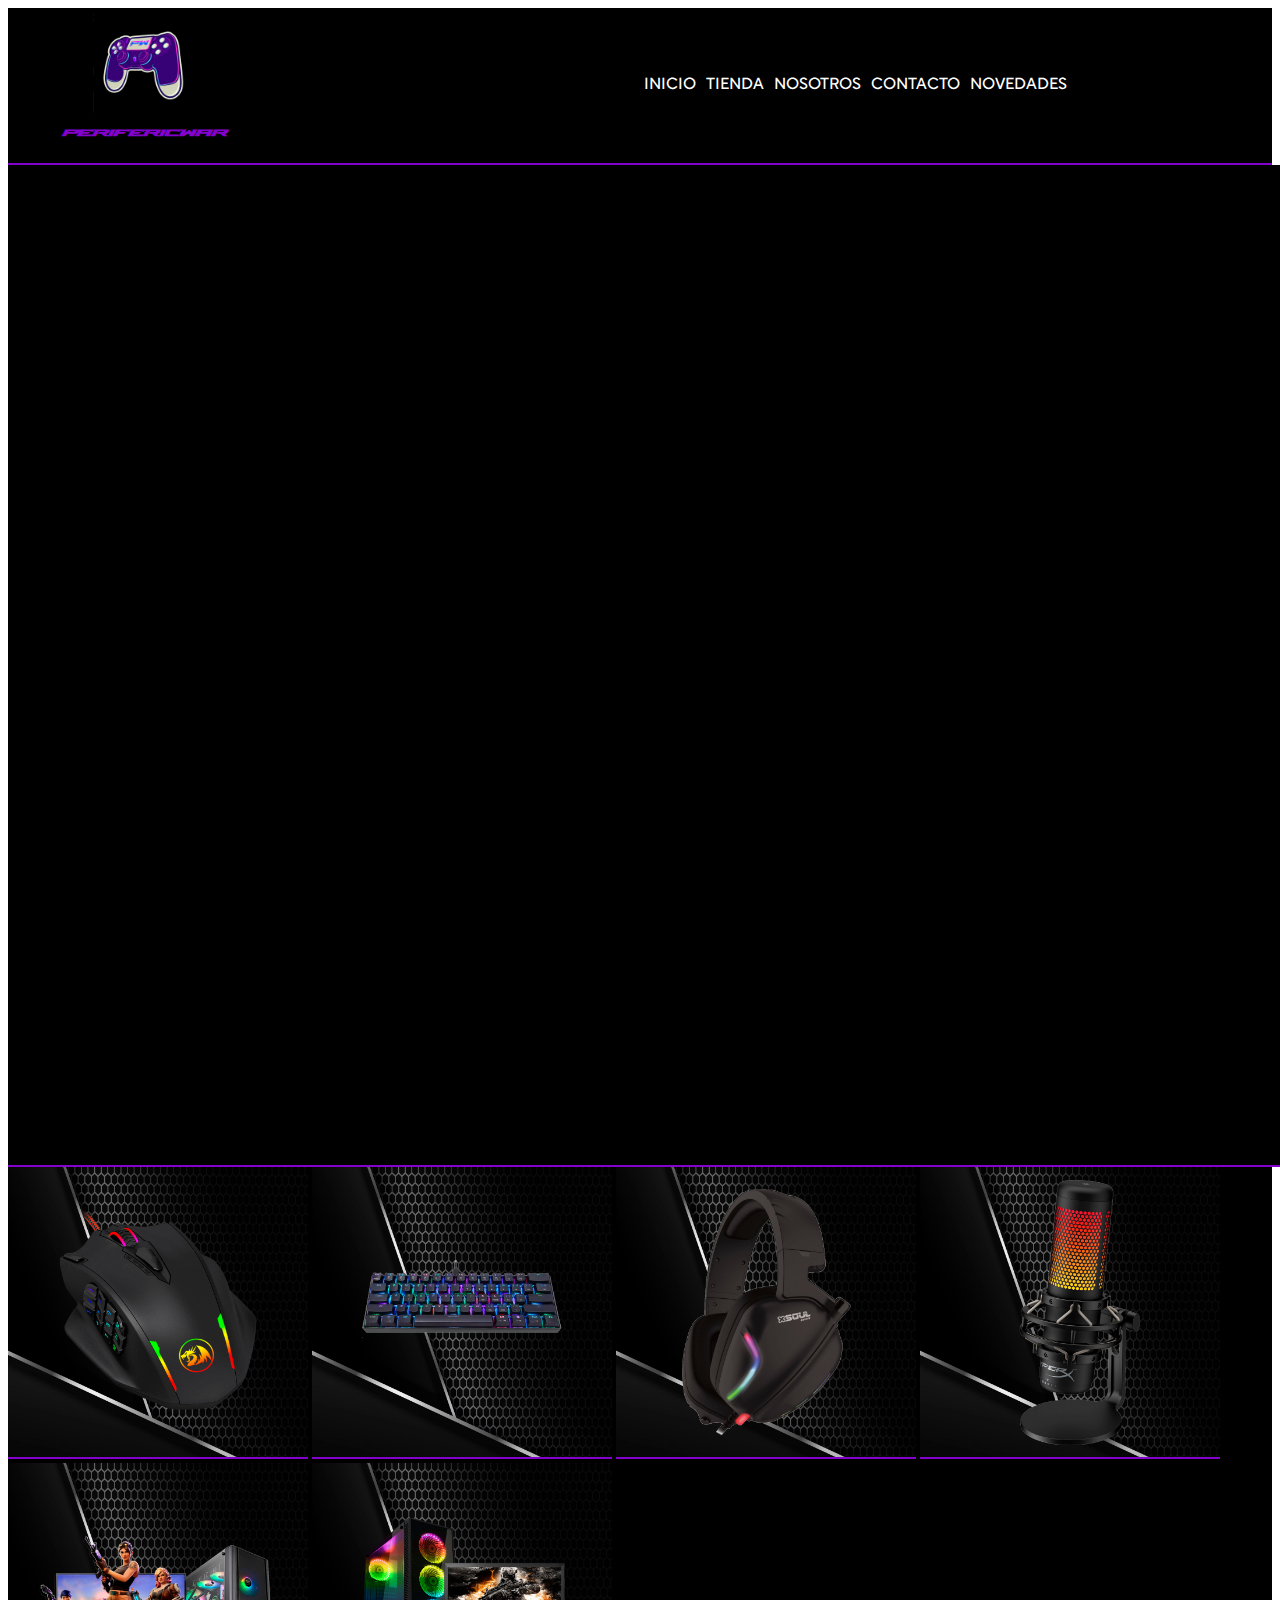
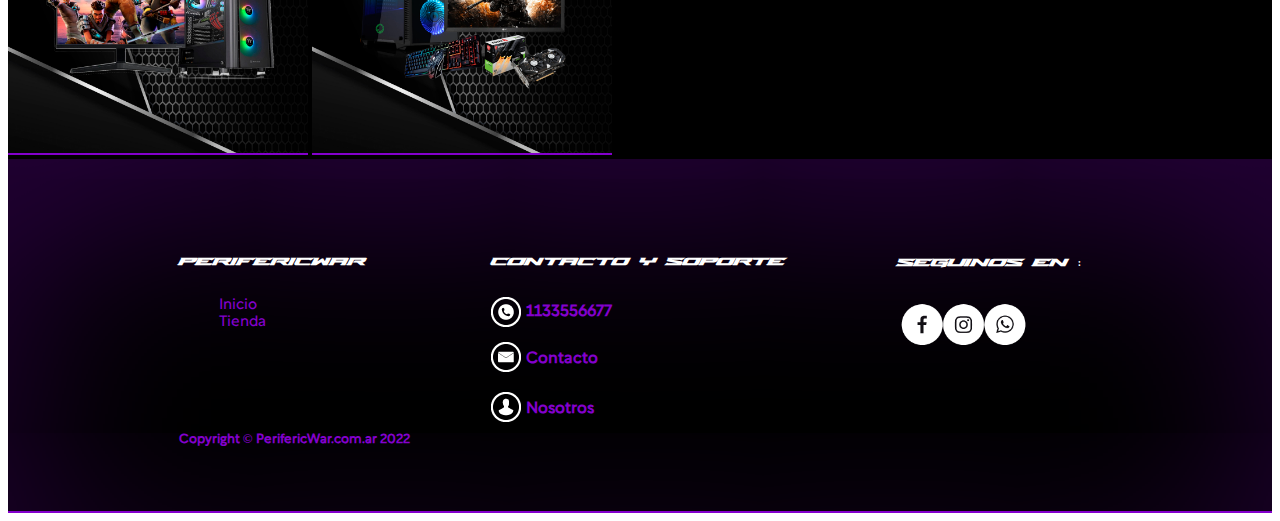
<file: index.html>
<!DOCTYPE html>
<html lang="en">
    <head>
        <meta charset="UTF-8" />
        <meta name="viewport" content="width=device-width, initial-scale=1.0" />
        <title>Inicio</title>
        <link href="https://cdn.jsdelivr.net/npm/bootstrap@5.2.1/dist/css/bootstrap.min.css" rel="stylesheet" integrity="sha384-iYQeCzEYFbKjA/T2uDLTpkwGzCiq6soy8tYaI1GyVh/UjpbCx/TYkiZhlZB6+fzT" crossorigin="anonymous">
        <link rel="stylesheet" href="./css/estilo.css">
    </head>
    <body>
        <!-- ENCABEZADO -->
        <header class="header">
            <div class="header__logo">    
                    <a href="index.html"><img class="header__logo-img" src="./assets/Logo.png" alt="Logo" width="100" height="100"/></a>
                    <h4 class="header__logo-nombre">PerifericWar</h4>
            </div>
            <nav class="menu">
                <ul class="header__menu"> 
                    <li class="header__menu-item active"><a href="./index.html">INICIO</a></li>
                    <li class="header__menu-item"><a href="./pages/tienda.html">TIENDA</a></li>
                    <li class="header__menu-item"><a href="./pages/nosotros.html">NOSOTROS</a></li>
                    <li class="header__menu-item"><a href="./pages/contacto.html">CONTACTO</a></li>
                    <li class="header__menu-item"><a href="./pages/novedades.html">NOVEDADES</a></li>
                </ul>
            </nav>
            <span class="header__boton"><img src="./assets/boton hamburguesa.png" alt="boton amburguesa" width="90" height="70" ></span>
        </header>
        
        <main>
                <section class="video">
                    <!-- Video -->
                    <iframe class="video__inframe" src="https://www.youtube.com/embed/jFgQTGnz3uw" title="YouTube video player" frameborder="0" allow="accelerometer; autoplay; clipboard-write; encrypted-media; gyroscope; picture-in-picture" allowfullscreen></iframe>
                </section>
                <!-- Imagenes -->
            <section class="  imagenesinicio">
            <div class="row mw-100 d-flex justify-content-center align-items-center">
                <img class="col-md-2 mw-100 imgs " src="./assets/mouse.jpg" alt="Mouse"  />
                <img class="col-md-2 mw-100 imgs " src="./assets/teclado.jpg" alt="Teclado"  />
                <img class="col-md-2 mw-100 imgs " src="./assets/auris.jpg" alt="Auriculares"  />
                <img class="col-md-2 mw-100 imgs " src="./assets/microfono.jpg" alt="Microfono"  />
                <img class="col-md-2 mw-100 imgs " src="./assets/pc gamer.jpg" alt="Pc Gamer 1"  />
                <img class="col-md-2 mw-100 imgs " src="./assets/pc gamer 2.jpg" alt="Pc gamer 2"  />
            </div>
    </main>
    
        <footer class="footer">
            <div class="footer__footerperifericwar">
                <h2 class="footer__footerperifericwar-titulo">PERIFERICWAR</h2>
                <ul class="footer__footerperifericwar-lista">
                    <li class="footer__footerperifericwar-lista-item"><a href="index.html">Inicio</a></li>
                    <li class="footer__footerperifericwar-lista-item"><a href="./pages/tienda.html">Tienda</a></li>
                </ul>
                <h3 class="footer__footerperifericwar-copy">Copyright © PerifericWar.com.ar 2022</h3>
            </div>

            <div class="footer__cys">
                <h2 class="footer__cys-titulo">CONTACTO Y SOPORTE</h2>

                <div class="footer__cys-telefono">
                        <img class="footer__cys-telefono-item" src="./assets/telefono.png" alt="Telefono"  height="30" />
                            <h3 class="footer__cys-telefono-numero">1133556677</h3>
                </div>
                
                <div class="footer__cys-contacto">
                    <a class="footer__cys-contacto-item" href="./pages/contacto.html"><img  src="./assets/sobrecito.png" alt="Sobre" height="30" id="pages"/></a>
                        <h3 class="footer__cys-contacto-titulo">Contacto</h3>
                </div>
                <div class="footer__cys-nosotros">
                    <a class="footer__cys-nosotros-item" href="./pages/nosotros.html"> <img class="cys__nosotros" src="./assets/nosotros.png" alt="Nosotros"  height="30"></a>
                        <h3 class="footer__cys-nosotros-titulo">Nosotros</h3>
                </div>
            </div>
            
            <div class="footer__seguinos">
                <h2 class="footer__seguinos-titulo">SEGUINOS EN :</h2>
                    <img class="footer__seguinos-item" src="./assets/Redes sociales.png" alt="Redes sociales"  height="50">
            </div>

        </footer>
    </body>
</html>
</file>
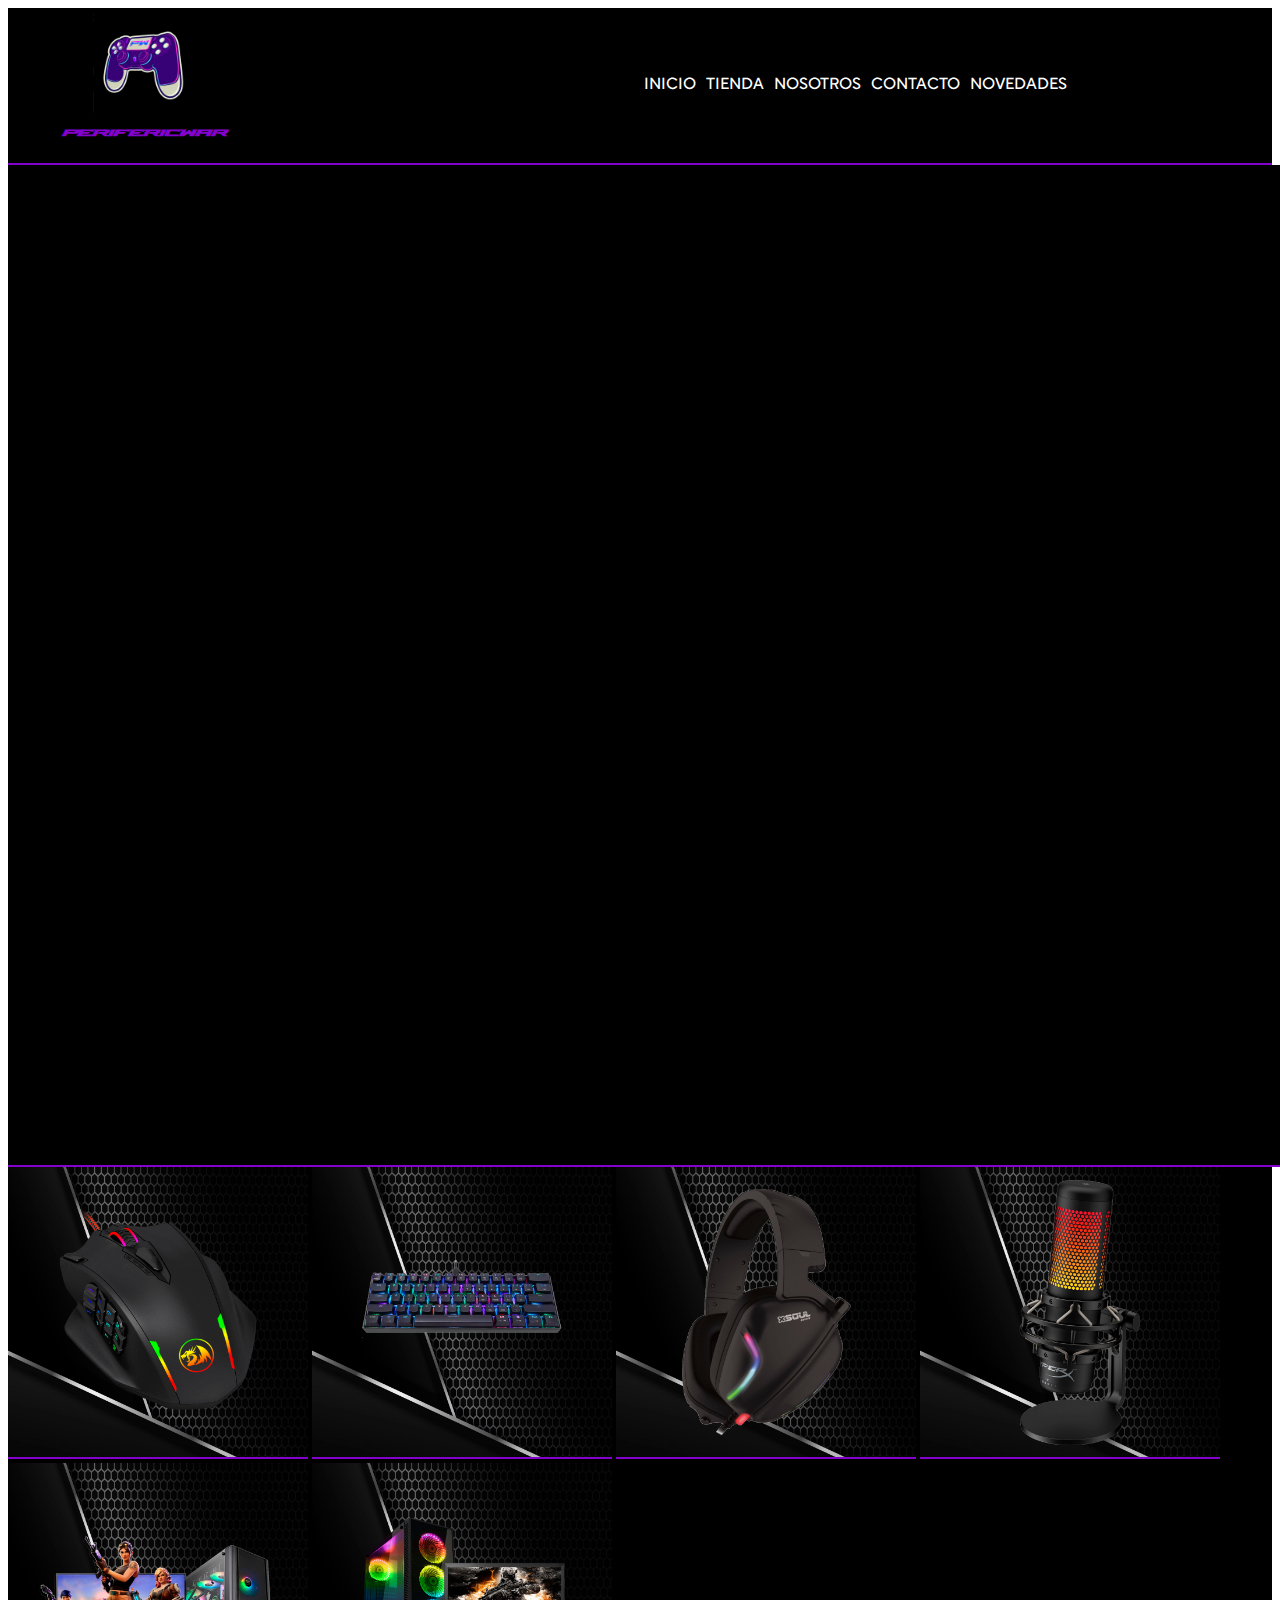
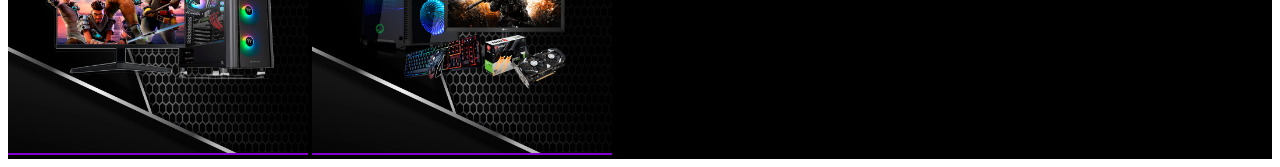
<file: prueba.html>
<!DOCTYPE html>
<html lang="en">
    <head>
        <meta charset="UTF-8" />
        <meta name="viewport" content="width=device-width, initial-scale=1.0" />
        <title>Inicio</title>
        <link href="https://cdn.jsdelivr.net/npm/bootstrap@5.2.1/dist/css/bootstrap.min.css" rel="stylesheet" integrity="sha384-iYQeCzEYFbKjA/T2uDLTpkwGzCiq6soy8tYaI1GyVh/UjpbCx/TYkiZhlZB6+fzT" crossorigin="anonymous">
        <link rel="stylesheet" href="./css/estilo.css">
    </head>
    <body>
        <!-- ENCABEZADO -->
        <header class="header">
            <div class="header__logo">    
                    <a href="index.html"><img class="header__logo-img" src="./assets/Logo.png" alt="Logo" width="100" height="100"/></a>
                    <h4 class="header__logo-nombre">PerifericWar</h4>
            </div>
            <nav class="menu">
                <ul class="header__menu"> 
                    <li class="header__menu-item active"><a href="./index.html">INICIO</a></li>
                    <li class="header__menu-item"><a href="./pages/tienda.html">TIENDA</a></li>
                    <li class="header__menu-item"><a href="./pages/nosotros.html">NOSOTROS</a></li>
                    <li class="header__menu-item"><a href="./pages/contacto.html">CONTACTO</a></li>
                    <li class="header__menu-item"><a href="./pages/novedades.html">NOVEDADES</a></li>
                </ul>
            </nav>
            <span class="header__boton"><img src="./assets/boton hamburguesa.png" alt="boton amburguesa" width="90" height="70" ></span>
        </header>
          <main>
                    <section class="video">
                    <!-- Video -->
                    <iframe class="video__inframe" src="https://www.youtube.com/embed/jFgQTGnz3uw" title="YouTube video player" frameborder="0" allow="accelerometer; autoplay; clipboard-write; encrypted-media; gyroscope; picture-in-picture" allowfullscreen></iframe>
                    </section>
                    <!-- Imagenes -->
               <section class="  imagenesinicio">
               <div class="row mw-100 d-flex justify-content-center align-items-center">
                    <img class="col-md-2 mw-100 imgs " src="./assets/mouse.jpg" alt="Mouse"  />
                    <img class="col-md-2 mw-100 imgs " src="./assets/teclado.jpg" alt="Teclado"  />
                    <img class="col-md-2 mw-100 imgs " src="./assets/auris.jpg" alt="Auriculares"  />
                    <img class="col-md-2 mw-100 imgs " src="./assets/microfono.jpg" alt="Microfono"  />
                    <img class="col-md-2 mw-100 imgs " src="./assets/pc gamer.jpg" alt="Pc Gamer 1"  />
                    <img class="col-md-2 mw-100 imgs " src="./assets/pc gamer 2.jpg" alt="Pc gamer 2"  />
               </div>
          </main>
     <body>
</file>
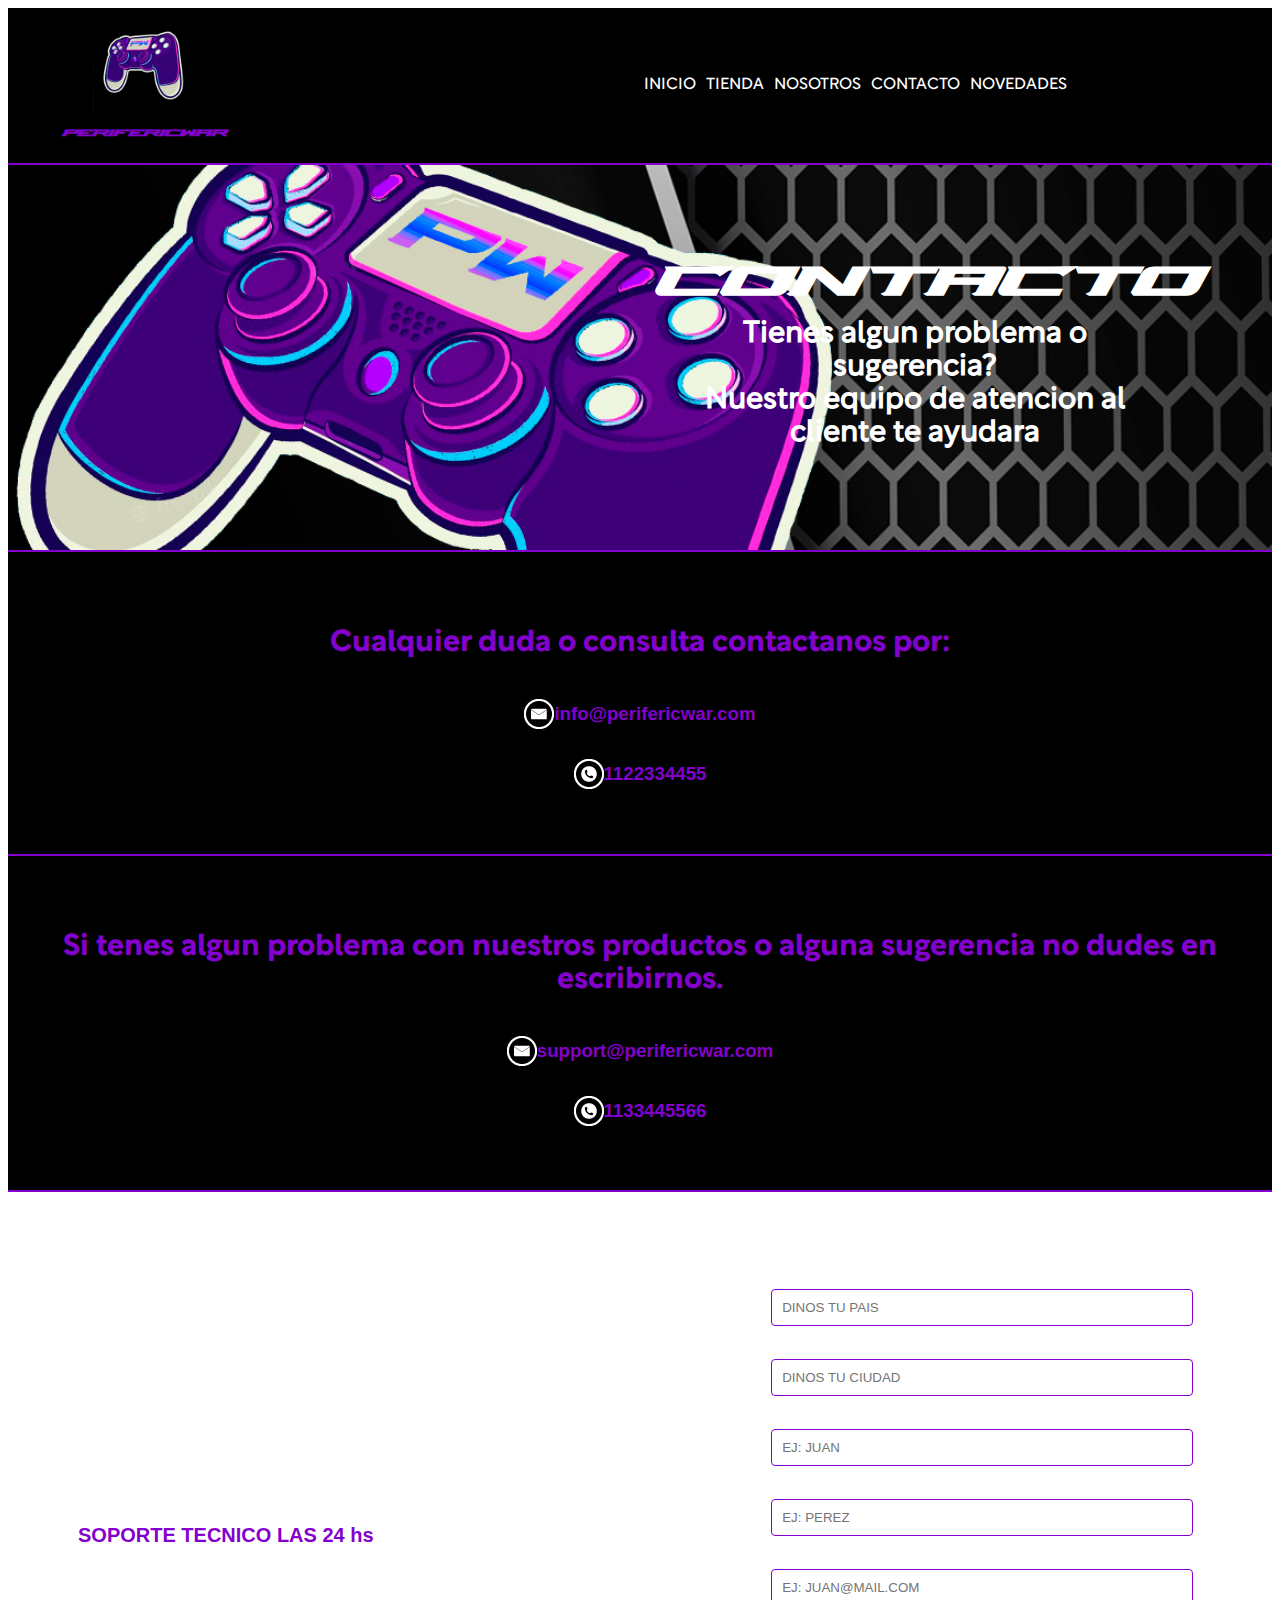
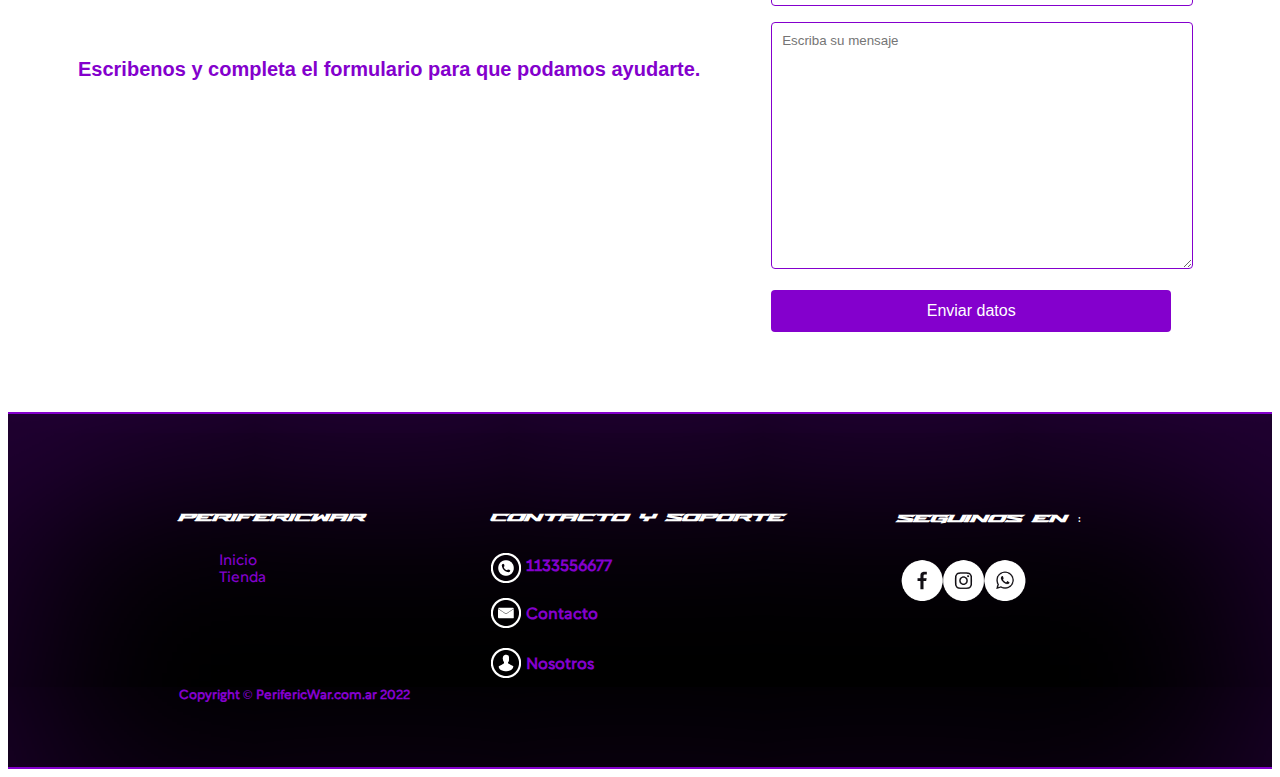
<file: pages/contacto.html>
<!DOCTYPE html>
<html lang="es">
    <head>
        <meta charset="UTF-8" />
        <meta name="viewport" content="width=device-width, initial-scale=1.0" />
        <title>Contacto</title>
        <link rel="stylesheet" href="../css/estilo.css">  
    </head>
    <body>
        
        <header class="header">
            <div class="header__logo">    
                <!-- Logo + Menu-->
                    <a href="../index.html"><img class="header__logo-img" src="../assets/Logo.png" alt="Logo" width="100" height="100"/></a>
                    <h4 class="header__logo-nombre">PerifericWar</h4>
            </div>
            <nav class="menu">
                <ul class="header__menu"> 
                    <li class="header__menu-item"><a href="../index.html">INICIO</a></li>
                    <li class="header__menu-item"><a href="./tienda.html">TIENDA</a></li>
                    <li class="header__menu-item"><a href="./nosotros.html">NOSOTROS</a></li>
                    <li class="header__menu-item active" ><a href="./contacto.html">CONTACTO</a></li>
                    <li class="header__menu-item"><a href="./novedades.html">NOVEDADES</a></li>
                </ul>
            </nav>
            <span class="header__boton"><img src="../assets/boton hamburguesa.png" alt="boton amburguesa" width="90" height="70" ></span>
        </header> 
      
        <main>
            <section class="titulos">
                <!--Titulo+Subtitulos-->
                <h1 class="titulos__contacto">Contacto</h1>
                    <h2 class="titulos__contacto-subtitulo">Tienes algun problema o sugerencia?</h2>
                    <h2 class="titulos__contacto-subtitulo">Nuestro equipo de atencion al cliente te ayudara</h2>
            </section>

            <section class="banners">
                <!--Banners-->
                <div class="banner1">
                    <h2 class="banner__titulo">Cualquier duda o consulta contactanos por:</h2>
                        <div class="banner1__mail">
                            <img src="../assets/sobrecito.png" alt="Sobre" height="30" />  
                                <h3>info@perifericwar.com</h3>
                        </div>
                        <div class="banner1__telefono">
                            <img src="../assets/telefono.png" alt="telefono" height="30" />
                                <h3 class="banner1__mail-numero"> 1122334455</h3>
                        </div>
                </div>

                <div class="banner2">
                    <h2 class="banner2__titulo">Si tenes algun problema con nuestros productos o alguna sugerencia no dudes en escribirnos.</h2> 
                        <div class="banner2__mail">
                            <img src="../assets/sobrecito.png" alt="Sobre"  height="30" />
                                <h3>support@perifericwar.com</h3>
                        </div>
                        <div class="banner2__telefono">
                            <img src="../assets/telefono.png" alt="telefono" height="30" />
                                <h3>1133445566</h3>  
                        </div>
                </div>
            </section>

            <section class="formulario">
                    <!-- Titulo del formulario -->
                    <div class="titulos-formulario">
                        <h3 class="titulos-formulario__epigrafe">SOPORTE TECNICO LAS 24 hs</h3>
                            <h1 class="titulos-formulario__titulo">NECESITAS AYUDA?</h1>
                                <h3 class="titulos-formulario__subtitulo">Escribenos y completa el formulario para que podamos ayudarte.</h3>
                    </div>
                    <!--  Formulario-->
                <div class="formu">
                    <form action="send.php" method="get" enctype="multipart/form-data">
                        <label for="pais">Pais</label>
                        <input class="formu__casilla"  type="text" placeholder="DINOS TU PAIS" id="pais" />

                        <label for="ciudad">Ciudad</label>  
                        <input class="formu__casilla" type="text" placeholder="DINOS TU CIUDAD" id="ciudad" />

                        <label for="nombre">Nombre</label>
                        <input class="formu__casilla" type="text" placeholder="EJ: JUAN" id="nombre" />

                        <label for="apellido">Apellido</label>  
                        <input class="formu__casilla" type="text" placeholder="EJ: PEREZ" id="apellido" />

                        <label for="mail">Email</label >
                        <input class="formu__casilla" type="text" placeholder="EJ: JUAN@MAIL.COM" id="mail" />

                        <textarea class="formu__casilla" cols="20" rows="15" placeholder="Escriba su mensaje"></textarea>
                        <!-- Boton del formulario -->
                        <input class="formu__boton" type="submit" value="Enviar datos">
                    </form>
                </div>
            </section>
        </main> 
        <!-- Inicio de footer -->
        <footer class="footer">
            <div class="footer__footerperifericwar">
                <h2 class="footer__footerperifericwar-titulo">PERIFERICWAR</h2>
                <ul class="footer__footerperifericwar-lista">
                    <li class="footer__footerperifericwar-lista-item"><a href="../index.html">Inicio</a></li>
                    <li class="footer__footerperifericwar-lista-item"><a href="../pages/tienda.html">Tienda</a></li>
                </ul>
                <h3 class="footer__footerperifericwar-copy">Copyright © PerifericWar.com.ar 2022</h3>
            </div>

            <div class="footer__cys">
                    <h2 class="footer__cys-titulo">CONTACTO Y SOPORTE</h2>
                <div class="footer__cys-telefono">
                        <img class="footer__cys-telefono-item" src="../assets/telefono.png" alt="Telefono"  height="30" />
                            <h3 class="footer__cys-telefono-numero">1133556677</h3>
                </div>
                <div class="footer__cys-contacto">
                    <a class="footer__cys-contacto-item" href="../pages/contacto.html"><img  src="../assets/sobrecito.png" alt="Sobre" height="30" id="pages"/></a>
                        <h3 class="footer__cys-contacto-titulo">Contacto</h3>
                </div>
                <div class="footer__cys-nosotros">
                    <a class="footer__cys-nosotros-item" href="../pages/nosotros.html"> <img class="cys__nosotros" src="../assets/nosotros.png" alt="Nosotros"  height="30"></a>
                        <h3 class="footer__cys-nosotros-titulo">Nosotros</h3>
                </div>
            </div>
            
            <div class="footer__seguinos">
                <h2 class="footer__seguinos-titulo">SEGUINOS EN :</h2>
                    <img class="footer__seguinos-item" src="../assets/Redes sociales.png" alt="Redes sociales"  height="50">
            </div>
        </footer> 
    </body>
</html>
</file>
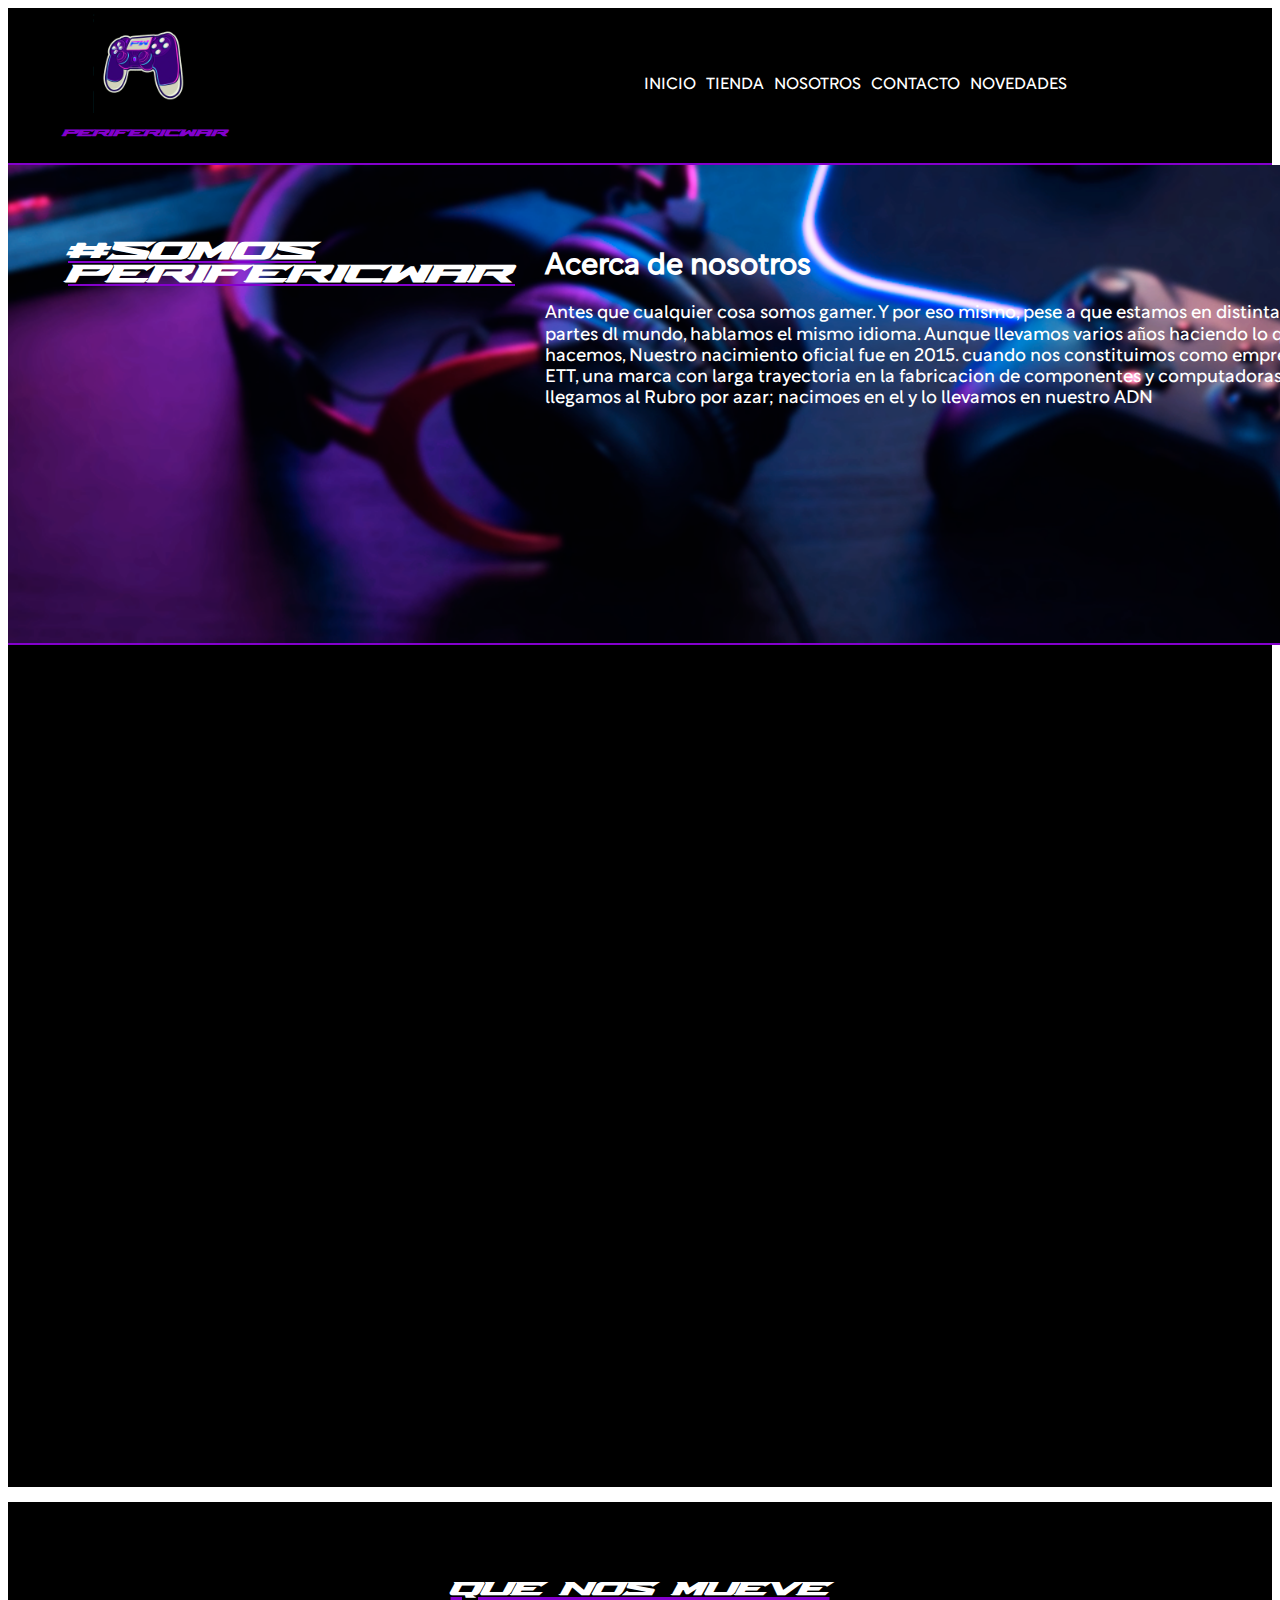
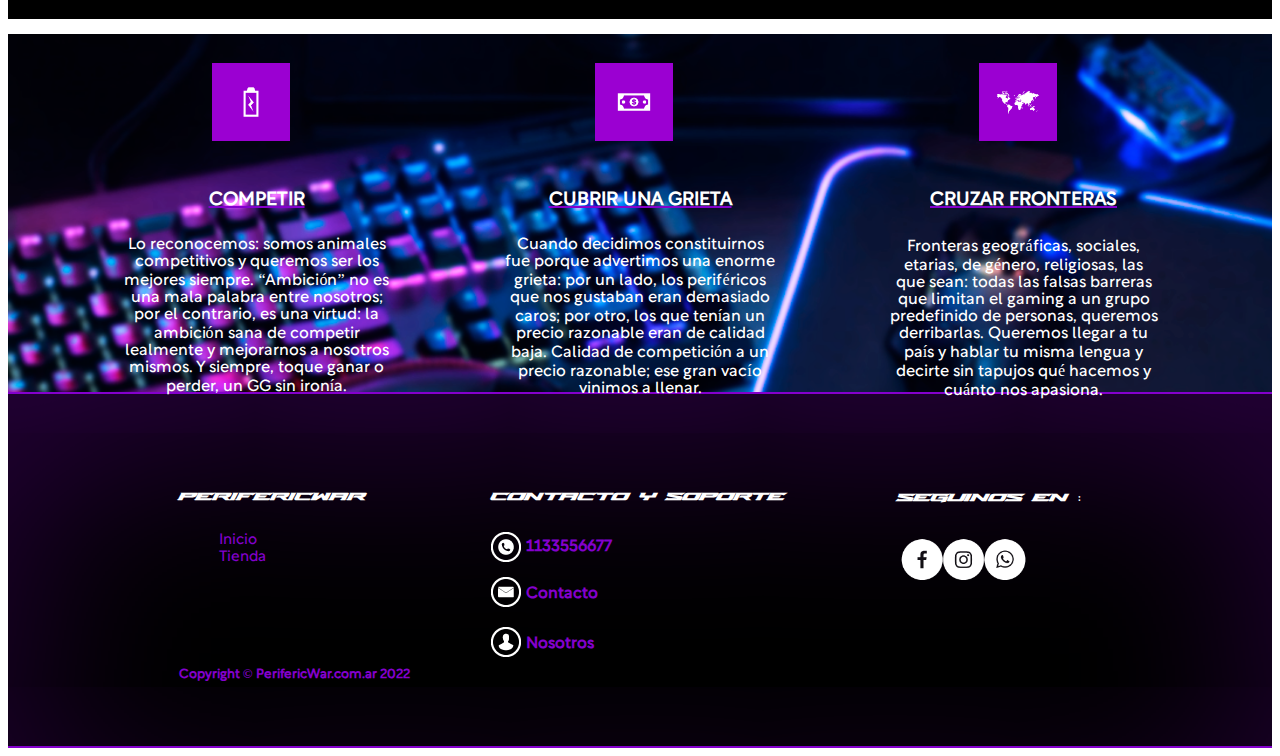
<file: pages/nosotros.html>
<!DOCTYPE html>
<html lang="es">
    <head>
        <meta charset="UTF-8">
        <meta name="viewport" content="width=device-width, initial-scale=1.0" />
        <title>Nosotros</title>
        <link rel="stylesheet" href="../css/estilo.css">
    </head>
    <body>
        <header class="header">
            <div class="header__logo">    
                <!-- Logo + Menu-->
                    <a href="../index.html"><img class="header__logo-img" src="../assets/Logo.png" alt="Logo" width="100" height="100"/></a>
                    <h4 class="header__logo-nombre">PerifericWar</h4>
            </div>
            <nav class="menu">
                <ul class="header__menu"> 
                    <li class="header__menu-item "><a href="../index.html">INICIO</a></li>
                    <li class="header__menu-item"><a href="./tienda.html">TIENDA</a></li>
                    <li class="header__menu-item active"><a href="./nosotros.html">NOSOTROS</a></li>
                    <li class="header__menu-item"><a href="./contacto.html">CONTACTO</a></li>
                    <li class="header__menu-item"><a href="./novedades.html">NOVEDADES</a></li>
                </ul>
            </nav>
            <span class="header__boton"><img src="../assets/boton hamburguesa.png" alt="boton amburguesa" width="90" height="70" ></span>
        </header> 

        <main> 
            <section class="imgytxt">
                <div class="imgytxt__contenido">
                    <div>
                        <h1  >#SOMOS PERIFERICWAR</h1>
                    </div>
                        <div class="imgytxt__contenido-texto">
                            <h2  >Acerca de nosotros</h2>
                            <p>Antes que cualquier cosa somos gamer. Y por eso mismo, pese a que estamos en distintas partes dl mundo, hablamos el mismo idioma.
                                Aunque llevamos varios años haciendo lo que hacemos, Nuestro nacimiento oficial fue en 2015. cuando nos constituimos como empresa de ETT, una marca con larga trayectoria en la fabricacion de componentes y computadoras. No llegamos al Rubro por azar; nacimoes en el y lo llevamos en nuestro ADN</p>
                        </div>
                </div>        
            </section>
            <!-- Video nosotros -->
            <section class="videonosotros">
                <iframe class="videonosotros-vid" width="560" height="315" src="https://www.youtube.com/embed/_rNijAzLGMw" title="YouTube video player" frameborder="0" allow="accelerometer; autoplay; clipboard-write; encrypted-media; gyroscope; picture-in-picture" allowfullscreen></iframe>
            </section>

            <section>
               <h2 class="titulodelbanner">QUE NOS MUEVE</h2>
            </section>
            <section class="bannernosotros">
                <div >
                    <img class="bannernosotros__icons" src="../assets/icon bateria.png" alt="bat">
                    <h3 class="bannernosotros__titulo">COMPETIR</h3>
                    <p class="bannernosotros__txt" >Lo reconocemos: somos animales competitivos y queremos ser los mejores siempre. “Ambición” no es una mala palabra entre nosotros; por el contrario, es una virtud: la ambición sana de competir lealmente y mejorarnos a nosotros mismos. Y siempre, toque ganar o perder, un GG sin ironía.</p>
                </div>
                <div >
                    <img class="bannernosotros__icons"src="../assets/icon money.png" alt="money">
                    <h3 class="bannernosotros__titulo">CUBRIR UNA GRIETA</h3>
                    <p class="bannernosotros__txt" >Cuando decidimos constituirnos fue porque advertimos una enorme grieta: por un lado, los periféricos que nos gustaban eran demasiado caros; por otro, los que tenían un precio razonable eran de calidad baja. Calidad de competición a un precio razonable; ese gran vacío vinimos a llenar.</p>
                </div>
                <div >
                    <img class="bannernosotros__icons" src="../assets/icon mundo.png" alt="mundo">
                    <h3 class="bannernosotros__titulo">CRUZAR FRONTERAS</h3>
                    <p class="bannernosotros__txt" >Fronteras geográficas, sociales, etarias, de género, religiosas, las que sean: todas las falsas barreras que limitan el gaming a un grupo predefinido de personas, queremos derribarlas. Queremos llegar a tu país y hablar tu misma lengua y decirte sin tapujos qué hacemos y cuánto nos apasiona.</p>

                </div>
            </section>
        </main>

         <!-- Inicio de footer -->
         <footer class="footer">
            <div class="footer__footerperifericwar">
                <h2 class="footer__footerperifericwar-titulo">PERIFERICWAR</h2>
                <ul class="footer__footerperifericwar-lista">
                    <li class="footer__footerperifericwar-lista-item"><a href="../index.html">Inicio</a></li>
                    <li class="footer__footerperifericwar-lista-item"><a href="../pages/tienda.html">Tienda</a></li>
                </ul>
                <h3 class="footer__footerperifericwar-copy">Copyright © PerifericWar.com.ar 2022</h3>
            </div>

            <div class="footer__cys">
                    <h2 class="footer__cys-titulo">CONTACTO Y SOPORTE</h2>
                <div class="footer__cys-telefono">
                        <img class="footer__cys-telefono-item" src="../assets/telefono.png" alt="Telefono"  height="30" />
                            <h3 class="footer__cys-telefono-numero">1133556677</h3>
                </div>
                <div class="footer__cys-contacto">
                    <a class="footer__cys-contacto-item" href="../pages/contacto.html"><img  src="../assets/sobrecito.png" alt="Sobre" height="30" id="pages"/></a>
                        <h3 class="footer__cys-contacto-titulo">Contacto</h3>
                </div>
                <div class="footer__cys-nosotros">
                    <a class="footer__cys-nosotros-item" href="../pages/nosotros.html"> <img class="cys__nosotros" src="../assets/nosotros.png" alt="Nosotros"  height="30"></a>
                        <h3 class="footer__cys-nosotros-titulo">Nosotros</h3>
                </div>
            </div>
            
            <div class="footer__seguinos">
                <h2 class="footer__seguinos-titulo">SEGUINOS EN :</h2>
                    <img class="footer__seguinos-item" src="../assets/Redes sociales.png" alt="Redes sociales"  height="50">
            </div>
        </footer> 
    </body>
</html>
</file>
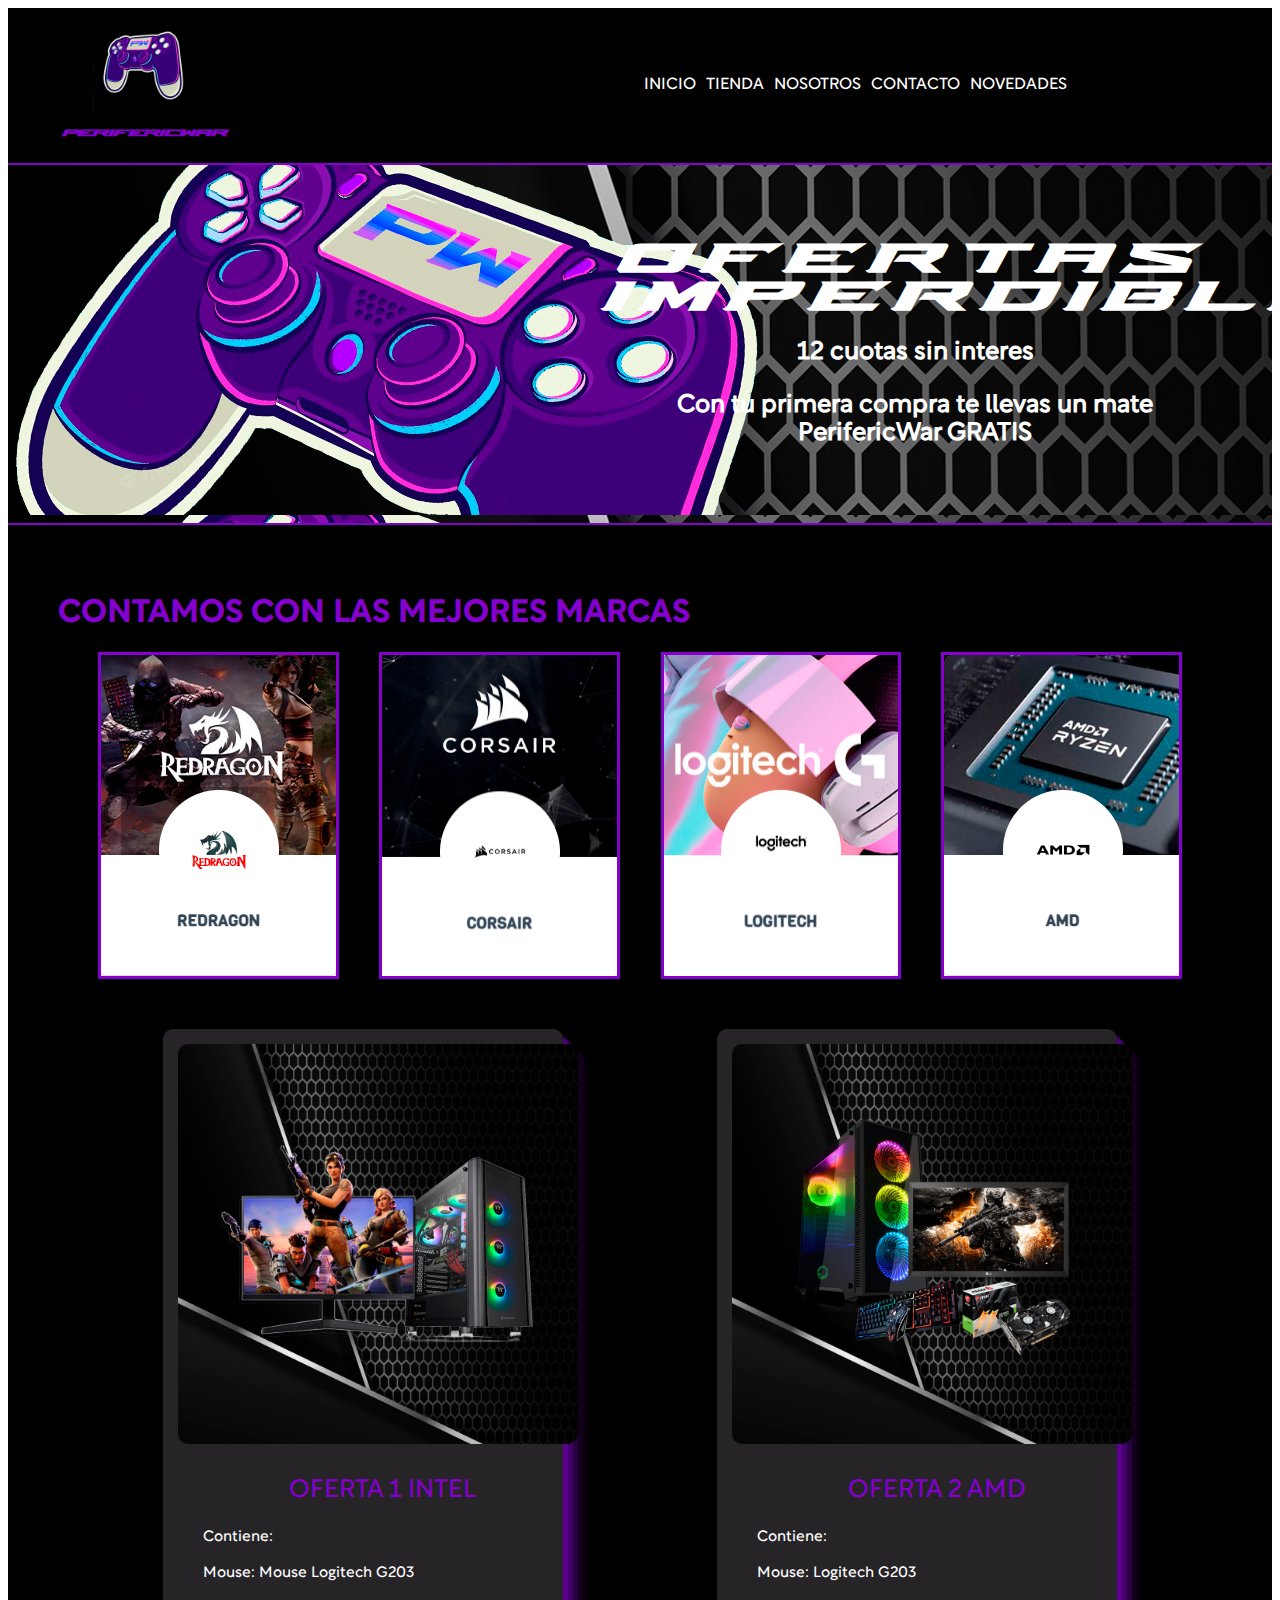
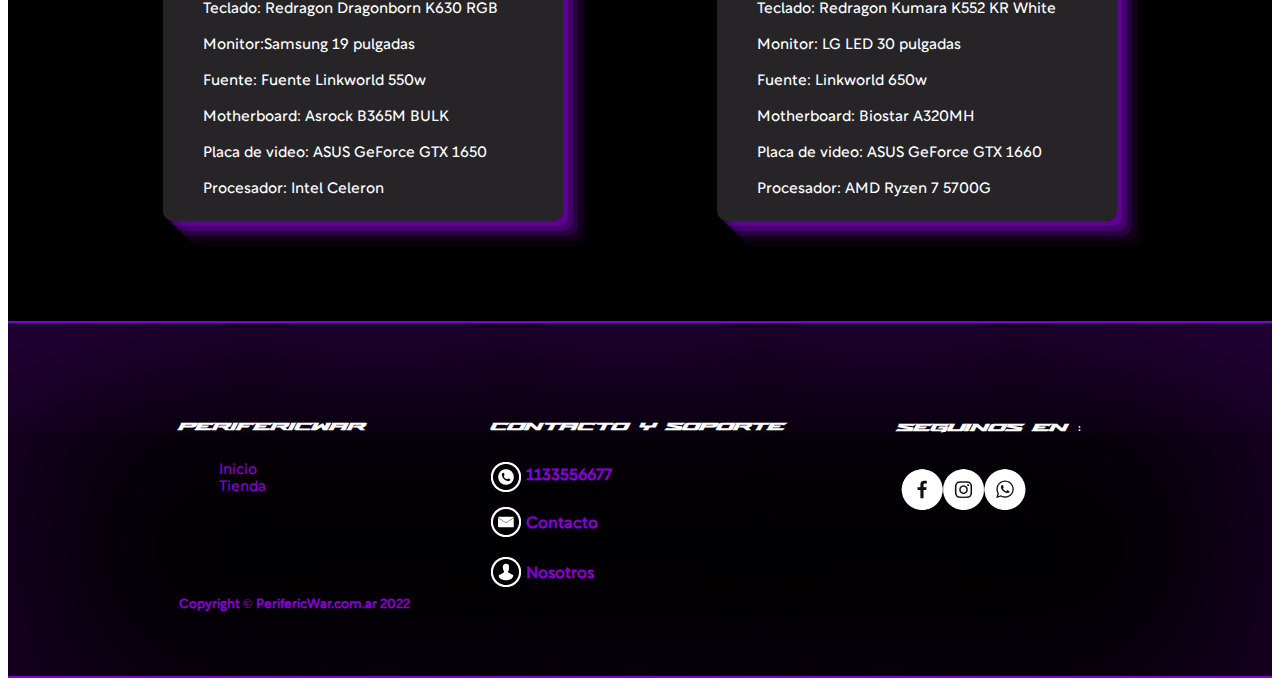
<file: pages/novedades.html>
<!DOCTYPE html>
<html lang="es">
    <head>
        <meta charset="UTF-8" />
        <meta name="viewport" content="width=device-width, initial-scale=1.0" />
        <title>Novedades</title>
        <link href="https://cdn.jsdelivr.net/npm/bootstrap@5.2.1/dist/css/bootstrap.min.css" rel="stylesheet" integrity="sha384-iYQeCzEYFbKjA/T2uDLTpkwGzCiq6soy8tYaI1GyVh/UjpbCx/TYkiZhlZB6+fzT" crossorigin="anonymous">
        <link rel="stylesheet" href="../css/estilo.css">
    </head>
    <body>
        
        <header class="header">
            <div class="header__logo">    
                <!-- Logo + Menu-->
                    <a href="../index.html"><img class="header__logo-img" src="../assets/Logo.png" alt="Logo" width="100" height="100"/></a>
                    <h4 class="header__logo-nombre">PerifericWar</h4>
            </div>
            <nav class="menu">
                <ul class="header__menu"> 
                    <li class="header__menu-item"><a href="../index.html">INICIO</a></li>
                    <li class="header__menu-item"><a href="./tienda.html">TIENDA</a></li>
                    <li class="header__menu-item"><a href="./nosotros.html">NOSOTROS</a></li>
                    <li class="header__menu-item " ><a href="./contacto.html">CONTACTO</a></li>
                    <li class="header__menu-item active"><a href="./novedades.html">NOVEDADES</a></li>
                </ul>
            </nav>
            <span class="header__boton"><img src="../assets/boton hamburguesa.png" alt="boton amburguesa" width="90" height="70" ></span>
        </header> 
        <main>

            <section class="titulo">
                <!-- Titulos -->
                <h1 class="titulos__tituloprincipal">OFERTAS IMPERDIBLES</h1>
                    <h2 class="titulo__subtitulo1">12 cuotas sin interes</h2>
                        <h3 class="titulo__subtitulo2">Con tu primera compra te llevas un mate PerifericWar GRATIS</h3>        
            </section>

            <section class="marcas">
                <!-- Mejores marcas -->
                <h1 class=" marcas__titulo p-5 mb-4 text-decoration-underline text-center">CONTAMOS CON LAS MEJORES MARCAS</h1>
                <div class="marcas__imagenes">
                        <img class="marca__imagen rounded " src="../assets/redragon.png" alt="redragon" />
                        <img class="marca__imagen rounded " src="../assets/corsair.png" alt="corsair" />
                        <img class="marca__imagen rounded " src="../assets/logitech.png" alt="logitech" />
                        <img class="marca__imagen rounded " src="../assets/amd.png" alt="amd">
 
                </div>
            </section>   

            <section class="ofertaspc">
                <!-- PC GAMER -->
                <div class="ofertaspc__ofertas col-sm-6 d-flex flex-column justify-content-center align-items-center text-center"  >
                     <img class="ofertaspc__ofertas-imagen" src="../assets/pc gamer.jpg" alt="pc gamer" width="500" />
                        <ul class="ofertaspc__ofertas-lista"> 
                            <li class="ofertaspc__ofertas-titulo">OFERTA 1 INTEL</li>
                            <li  class="componentes">Contiene:</li>
                            <li class="componentes">Mouse: Mouse Logitech G203</li>
                            <li class="componentes">Teclado: Redragon Dragonborn K630 RGB</li>
                            <li class="componentes">Monitor:Samsung 19 pulgadas</li>
                            <li class="componentes">Fuente: Fuente Linkworld 550w</li>
                            <li class="componentes">Motherboard: Asrock B365M BULK</li>
                            <li class="componentes">Placa de video: ASUS GeForce GTX 1650</li> 
                            <li class="componentes">Procesador: Intel Celeron</li>
                        </ul>
                </div>
                <div class="ofertaspc__ofertas d-flex flex-column justify-content-center align-items-center text-center" >
                <a href="../pages/tienda.html"> <img class="ofertaspc__ofertas-imagen" src="../assets/pc gamer 2.jpg" alt="pc gamer 2" width="500"></a>
                <ul class="ofertaspc__ofertas-lista">
                    <li class="ofertaspc__ofertas-titulo">OFERTA 2 AMD</li>
                    <li class="componentes">Contiene:</li>
                    <li class="componentes">Mouse: Logitech G203</li>
                    <li class="componentes">Teclado: Redragon Kumara K552 KR White</li>
                    <li class="componentes">Monitor: LG LED 30 pulgadas</li>
                    <li class="componentes">Fuente: Linkworld 650w</li>
                    <li class="componentes">Motherboard: Biostar A320MH </li>
                    <li class="componentes">Placa de video: ASUS GeForce GTX 1660</li>
                    <li class="componentes">Procesador: AMD Ryzen 7 5700G</li>
                </ul>
            </div>
            </section>     
        </main>
        <!-- Inicio de footer -->
        <footer class="footer">
            <div class="footer__footerperifericwar">
                <h2 class="footer__footerperifericwar-titulo">PERIFERICWAR</h2>
                <ul class="footer__footerperifericwar-lista">
                    <li class="footer__footerperifericwar-lista-item"><a href="../index.html">Inicio</a></li>
                    <li class="footer__footerperifericwar-lista-item"><a href="../pages/tienda.html">Tienda</a></li>
                </ul>
                <h3 class="footer__footerperifericwar-copy">Copyright © PerifericWar.com.ar 2022</h3>
            </div>

            <div class="footer__cys">
                    <h2 class="footer__cys-titulo">CONTACTO Y SOPORTE</h2>
                <div class="footer__cys-telefono">
                        <img class="footer__cys-telefono-item" src="../assets/telefono.png" alt="Telefono"  height="30" />
                            <h3 class="footer__cys-telefono-numero">1133556677</h3>
                </div>
                <div class="footer__cys-contacto">
                    <a class="footer__cys-contacto-item" href="../pages/contacto.html"><img  src="../assets/sobrecito.png" alt="Sobre" height="30" id="pages"/></a>
                        <h3 class="footer__cys-contacto-titulo">Contacto</h3>
                </div>
                <div class="footer__cys-nosotros">
                    <a class="footer__cys-nosotros-item" href="../pages/nosotros.html"> <img class="cys__nosotros" src="../assets/nosotros.png" alt="Nosotros"  height="30"></a>
                        <h3 class="footer__cys-nosotros-titulo">Nosotros</h3>
                </div>
            </div>
            
            <div class="footer__seguinos">
                <h2 class="footer__seguinos-titulo">SEGUINOS EN :</h2>
                    <img class="footer__seguinos-item" src="../assets/Redes sociales.png" alt="Redes sociales"  height="50">
            </div>
        </footer> 
    </body>
</html>
</file>
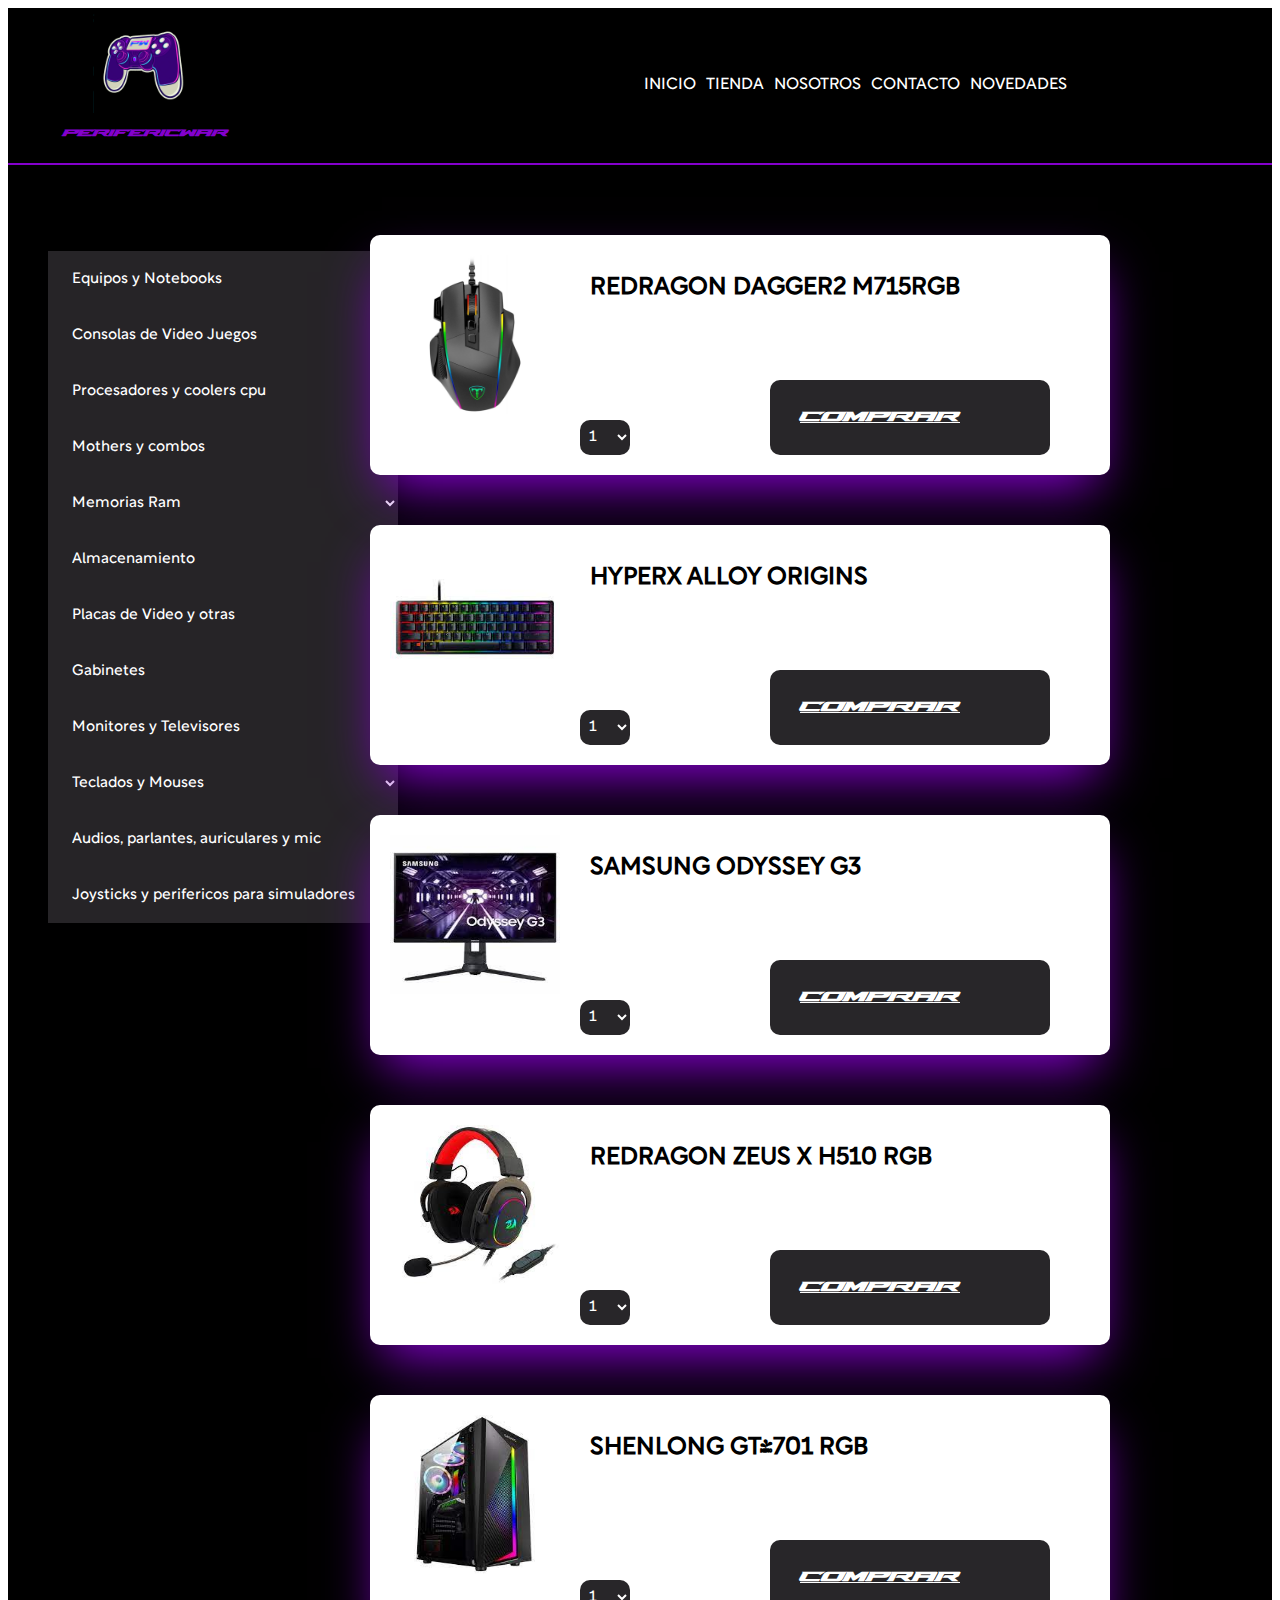
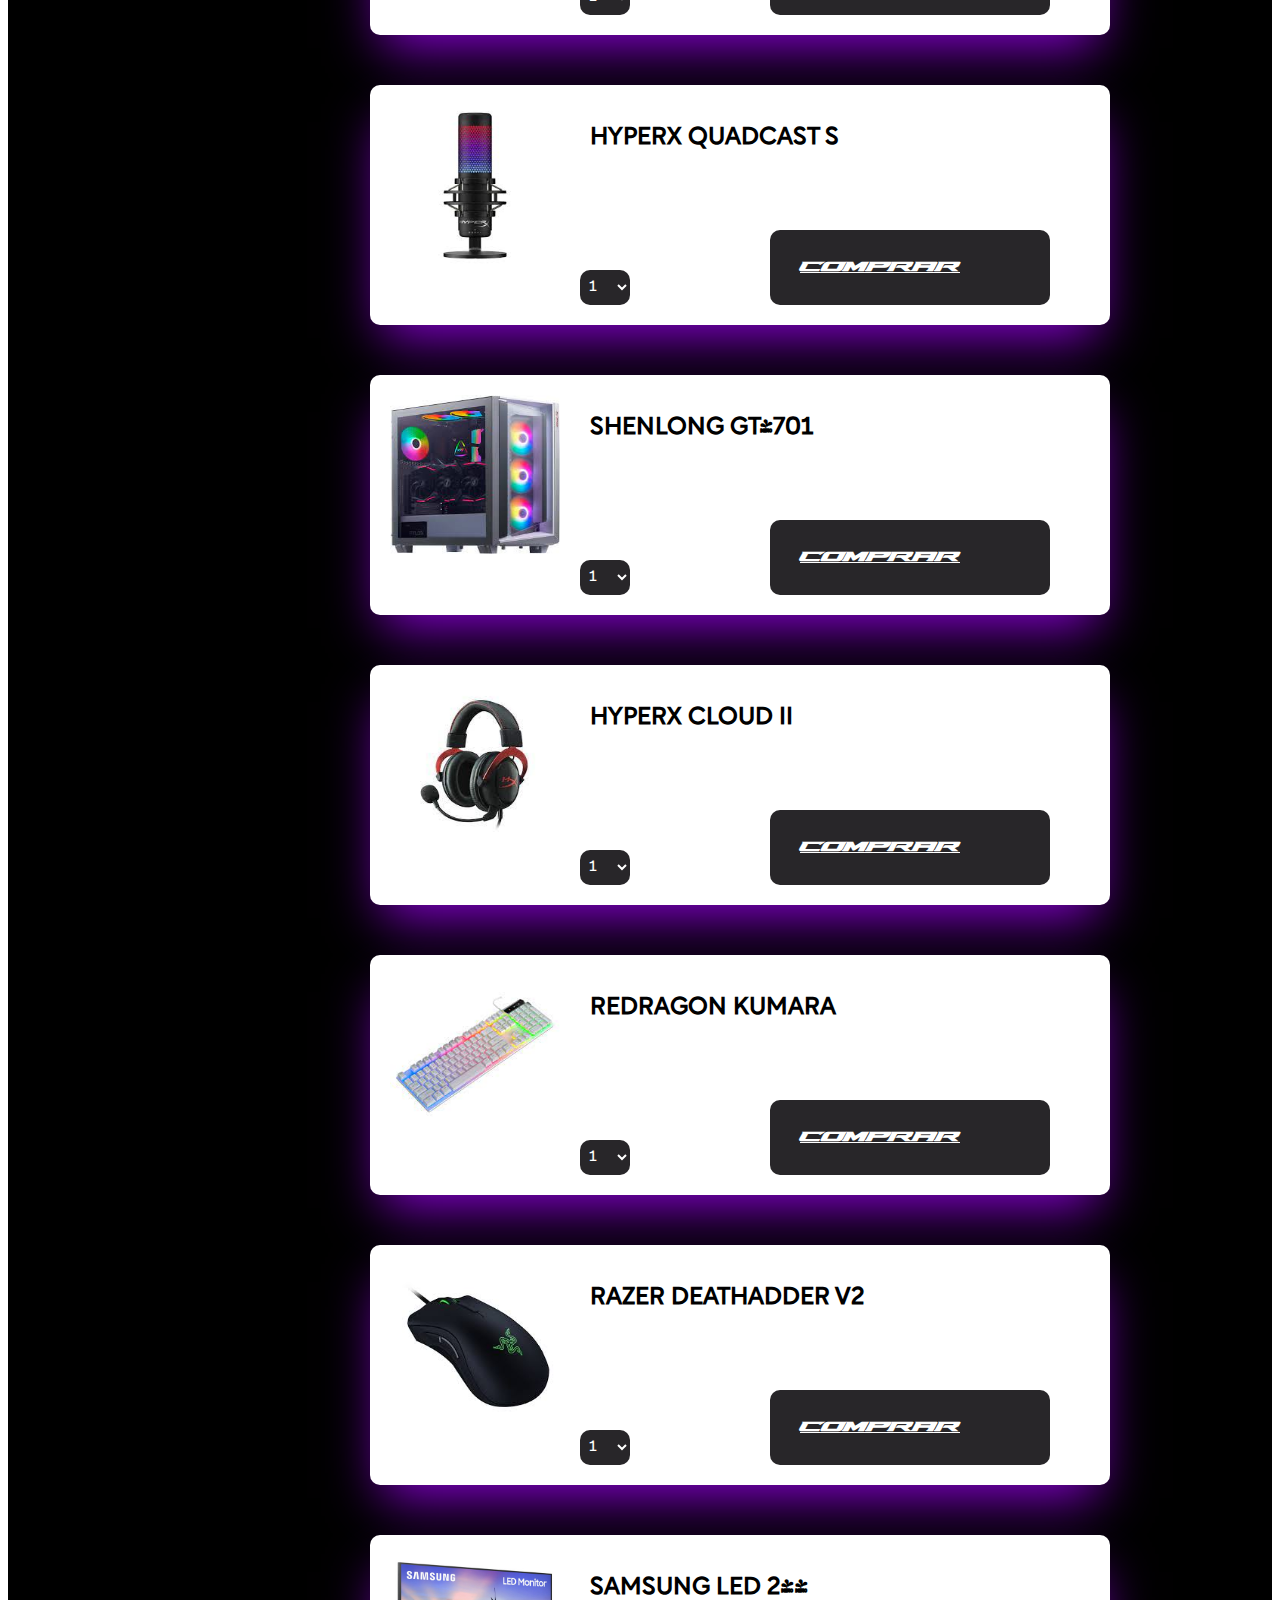
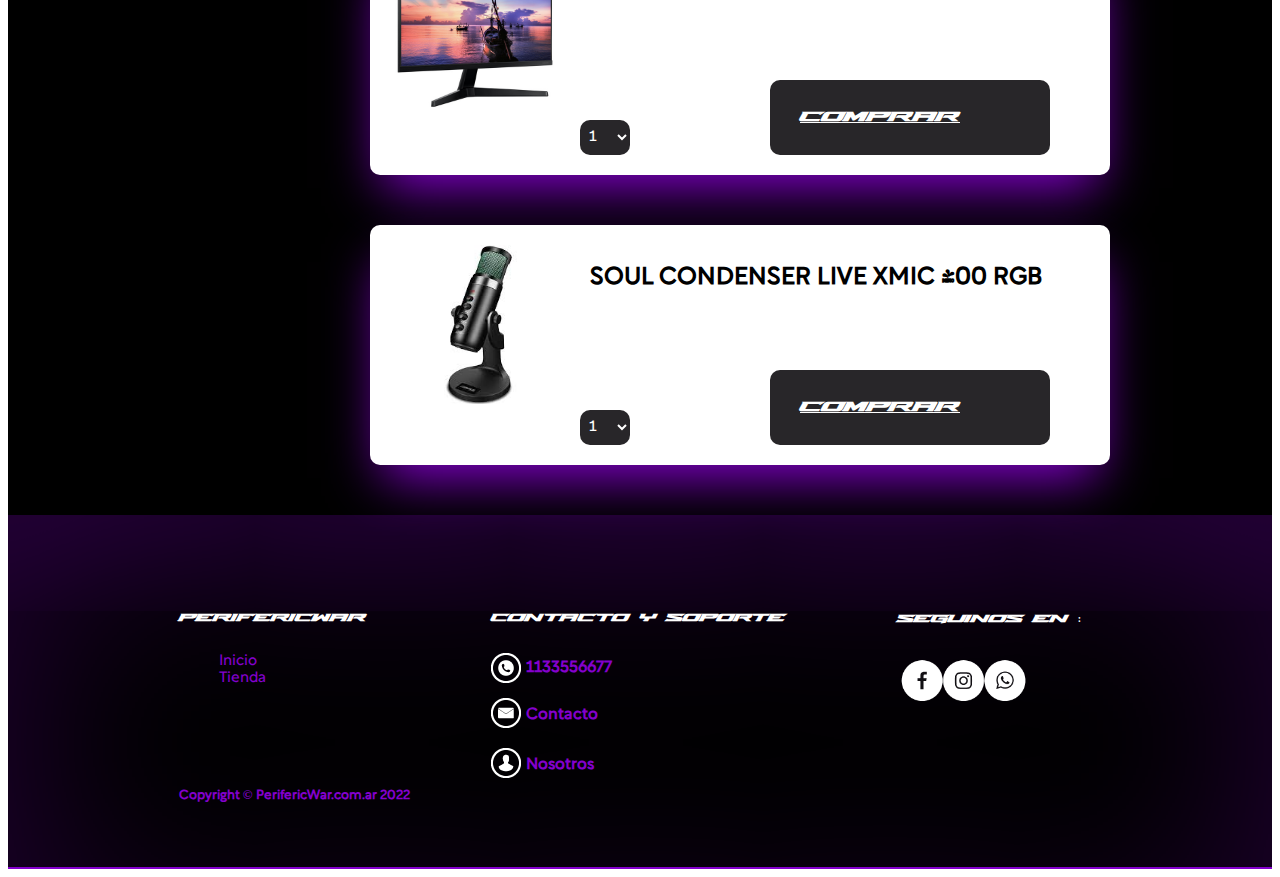
<file: pages/tienda.html>
<!DOCTYPE html>
<html lang="es">
    <head>
        <meta charset="UTF-8" />
        <meta name="viewport" content="width=device-width, initial-scale=1.0" />
        <title>Tienda</title>
        <link rel="stylesheet" href="../css/estilo.css">
    </head>
    <body>
        <header class="header">
            <div class="header__logo">    
                <!-- Logo + Menu-->
                    <a href="index.html"><img class="header__logo-img" src="../assets/Logo.png" alt="Logo" width="100" height="100"/></a>
                    <h4 class="header__logo-nombre">PerifericWar</h4>
            </div>
            <nav class="menu">
                <ul class="header__menu"> 
                    <li class="header__menu-item"><a href="../index.html">INICIO</a></li>
                    <li class="header__menu-item active"><a href="./tienda.html">TIENDA</a></li>
                    <li class="header__menu-item"><a href="./nosotros.html">NOSOTROS</a></li>
                    <li class="header__menu-item " ><a href="./contacto.html">CONTACTO</a></li>
                    <li class="header__menu-item "><a href="./novedades.html">NOVEDADES</a></li>
                </ul>
            </nav>
            <span class="header__boton"><img src="../assets/boton hamburguesa.png" alt="boton amburguesa" width="90" height="70" ></span>
        </header> 

        <main class="tienda">
            <div>
                <section>
                    <section class="categorias">
                        <!-- Menu tienda desplegables -->
                        <select class="desplegablenone">
                            <option disabled selected>Categorias</option>
                            <option>Equipos y Notebooks</option>
                            <option>Consolas de Video Juegos</option>
                            <option>Procesadores y coolers cpu</option>
                            <option>Mothers y combos</option>
                            <option>Memorias Ram</option>
                            <option>Almacenamiento</option>
                            <option>Placas de Video y otras</option>
                            <option>Gabinetes</option>
                            <option>Monitores y Televisores</option>
                            <option>Teclados y Mouses</option>
                            <option>Audios, parlantes, auriculares y mic</option>
                            <option>Joysticks y perifericos para simuladores</option>
                        </select>
                        <ul>
                            <li>
                                <select class="desplegable">
                                    <option disabled selected>Equipos y Notebooks</option>
                                    <option>Notebooks</option>
                                </select>
                            </li>
                            <li>
                                <select class="desplegable">
                                    <option disabled selected>Consolas de Video Juegos</option>
                                    <option>Consolas</option>
                                </select>
                            </li>
                            <li>
                                <select class="desplegable">
                                    <option disabled selected>Procesadores y coolers cpu</option>
                                    <option>Procesadores AMD</option>
                                    <option>Procesadores INTEL</option>
                                    <option>Coolers CPU</option>
                                    <option>Soluciones termicas</option>
                                </select>
                            </li>
                            <li>
                                <select class="desplegable">
                                    <option disabled selected>Mothers y combos</option>
                                    <option>Mothers AMD</option>
                                    <option>Mothers INTEL</option>
                                </select>
                            </li>
                            <li>
                                <select class="desplegable">
                                    <option disabled selected>Memorias Ram</option>
                                    <option>Memorias</option>
                                    <option>Memorias Sodimm</option>
                                </select>
                            </li>
                            <li>
                                <select class="desplegable">
                                    <option disabled selected>Almacenamiento</option>
                                    <option>Discos Rigidos Externos</option>
                                    <option>Discos Rigidos Internos</option>
                                    <option>Discos Solidos SSD</option>
                                </select>
                            </li>
                            <li>
                                <select class="desplegable">
                                    <option disabled selected>Placas de Video y otras</option>
                                    <option>Placas de video GeForce</option>
                                    <option>Placas de Video Radeon AMD</option>
                                </select>
                            </li>
                            <li>
                                <select class="desplegable">
                                    <option disabled selected>Gabinetes</option>
                                    <option>Fuentes de alimentacion</option>
                                    <option>Cooler Fan</option>
                                </select>
                            </li>
                            <li>
                                <select class="desplegable">
                                    <option disabled selected>Monitores y Televisores</option>
                                    <option>Monitores y pantallas</option>
                                </select>
                            </li>
                            <li>
                                <select class="desplegable">
                                    <option disabled selected>Teclados y Mouses</option>
                                    <option>Mouses</option>
                                    <option>Mouse Pads</option>
                                    <option>Teclados</option>
                                    <option>Combos Teclados,Mouses y Otros</option>
                                </select>
                            </li>
                            <li>
                                <select class="desplegable">
                                    <option disabled selected>Audios, parlantes, auriculares y mic</option>
                                    <option>Auriculares</option>
                                    <option>Parlantes</option>
                                    <option>Microfonos</option>
                                    <option>Accesorios para Auriculare</option>
                                </select>
                            </li>
                            <li>
                                <select class="desplegable">
                                    <option disabled selected>Joysticks y perifericos para simuladores</option>
                                    <option>Joysticks, gamepads para PC y otros</option>
                                    <option>Volantes-Simuladoes de manejo</option>
                                </select>
                            </li>
                        </ul>
                    </section>
            </div> 
            <div>      
                <section>
                    <!-- Imagenes + Desplegable  -->
                    <div class="culo">
                        <div class="card">   
                            <img src="../assets/Tienda/mouse tienda.jpg" alt="Mouse tienda 1" id="Mouse tienda 1" width="170" height="159" />
                                <select class="card__desplegable" for="Mouse tienda 1">
                                    <option>1</option>
                                    <option>2</option>
                                    <option>3</option>
                                </select>
                                    <a class="card__buy" href="">COMPRAR</a>
                                    <h2 class="card__nombres" >REDRAGON DAGGER2 M715RGB</h2>
                                 
                        </div> 
                        <div class="card" >
                            <img src="../assets/Tienda/teclado tienda 1.jpg" alt="Teclado tienda 1" id="Teclado tienda 1" width="170" height="159" />
                                <select class="card__desplegable" for="Teclado tienda 1">
                                    <option>1</option>
                                    <option>2</option>
                                    <option>3</option>
                                </select>
                                <a class="card__buy" href="">COMPRAR</a> 
                                <h2 class="card__nombres" >HYPERX ALLOY ORIGINS</h2>
                        </div> 
                        <div class="card" >
                                <img src="../assets/Tienda/monitor tienda 1.jpg" alt="Monitor tienda 1" id="Monitor tienda 1" width="170" height="159" />
                                    <select class="card__desplegable" for="Monitor tienda 1">
                                        <option>1</option>
                                        <option>2</option>
                                        <option>3</option> 
                                    </select>
                                    <a class="card__buy" href="">COMPRAR</a>
                                    <h2 class="card__nombres" >SAMSUNG ODYSSEY G3</h2>
                        </div>
                        <div class="card" > 
                                <img src="../assets/Tienda/auricular tienda 1.jpg" alt="Auricular tienda 1" id="Auricular tienda 1" width="170" height="159" />
                                    <select class="card__desplegable" for="Auricular tienda 1">
                                        <option>1</option>
                                        <option>2</option>
                                        <option>3</option> 
                                    </select>
                                    <a class="card__buy" href="">COMPRAR</a>
                                    <h2 class="card__nombres" >REDRAGON ZEUS X H510 RGB</h2>
                        </div>
                        <div class="card" > 
                            <img src="../assets/Tienda/gabinete tienda 1.jpg" alt="Gabinete tienda 1" id="Gabinete tienda 1" width="170" height="159" />
                                <select class="card__desplegable" for="Gabinete tienda 1">
                                    <option>1</option>
                                    <option>2</option>
                                    <option>3</option> 
                                </select>
                                <a class="card__buy" href="">COMPRAR</a>
                                <h2 class="card__nombres" >SHENLONG GT-701 RGB</h2>
                        </div>
                        <div class="card" > 
                            <img src="../assets/Tienda/microfono tienda 1.jpg" alt="Microfono tienda 1" id="Microfono tienda 1" width="170" height="159" />
                                <select class="card__desplegable" for="Microfono tienda 1">
                                    <option>1</option>
                                    <option>2</option>
                                    <option>3</option> 
                                </select>
                                <a class="card__buy" href="">COMPRAR</a>
                                <h2 class="card__nombres" >HYPERX QUADCAST S</h2>
                        </div> 
                        <div class="card" >
                            <img src="../assets/Tienda/gabinete tienda 2.jpg" alt="Gabinete tienda 2" id="Gabinete tienda 2" width="170" height="159" />
                                <select class="card__desplegable" for="Gabinete tienda 2">
                                    <option>1</option>
                                    <option>2</option>
                                    <option>3</option> 
                                </select> 
                                <a class="card__buy" href="">COMPRAR</a>  
                                <h2 class="card__nombres" >SHENLONG GT-701</h2>
                        </div>
                        <div class="card" > 
                            <img src="../assets/Tienda/auricular tienda 2.jpg" alt="Auricular tienda 2" id="Auricular tienda 2" width="170" height="159" />
                                <select class="card__desplegable" for="Auricular tienda 2">
                                    <option>1</option>
                                    <option>2</option>
                                    <option>3</option> 
                                </select>
                                <a class="card__buy" href="">COMPRAR</a>  
                                <h2 class="card__nombres" >HYPERX CLOUD II</h2>
                        </div>
                        <div class="card" > 
                            <img src="../assets/Tienda/teclado tienda 2.jpg" alt="Teclado tienda 2" id="Teclado tienda 2" width="170" height="159" />
                                <select class="card__desplegable" for="Teclado tienda 2">
                                    <option>1</option>
                                    <option>2</option>
                                    <option>3</option>   
                                </select>
                                <a class="card__buy" href="">COMPRAR</a>
                                <h2 class="card__nombres" >REDRAGON KUMARA</h2>
                        </div>
                        <div class="card" >
                            <img src="../assets/Tienda/mouse tienda 2.jpg" alt="Mouse tienda 2" id="Mouse tienda 2" width="170" height="159" />
                                <select class="card__desplegable" for="Mouse tienda 2">
                                    <option>1</option>
                                    <option>2</option>
                                    <option>3</option>    
                                </select>
                                <a class="card__buy" href="">COMPRAR</a>
                                <h2 class="card__nombres" > RAZER DEATHADDER V2</h2>
                        </div>
                        <div class="card" > 
                            <img src="../assets/Tienda/monitor tienda 2.jpg" alt="Monitor tienda 2" id="Monitor tienda 2" width="170" height="159" />
                                <select class="card__desplegable" for="Monitor tienda 2">
                                    <option>1</option>
                                    <option>2</option>
                                    <option>3</option> 
                                </select>
                                <a class="card__buy" href="">COMPRAR</a>
                                <h2 class="card__nombres" >SAMSUNG LED 24"</h2>
                        </div>
                        <div class="card" > 
                            <img src="../assets/Tienda/microfono tienda 2.jpg" alt="Microfono tienda 2" id="Microfono tienda 2" width="170" height="159" />
                                <select class="card__desplegable" for="Microfono tienda 2">
                                    <option>1</option>
                                    <option>2</option>
                                    <option>3</option>    
                                </select>
                                <a class="card__buy" href="">COMPRAR</a>
                                <h2 class="card__nombres" > SOUL CONDENSER LIVE XMIC 400 RGB</h2>
                        </div>         
                    </div>        


                </section>
            </div>
        </main>
        <!-- Inicio de footer -->
        <footer class="footer">
            <div class="footer__footerperifericwar">
                <h2 class="footer__footerperifericwar-titulo">PERIFERICWAR</h2>
                <ul class="footer__footerperifericwar-lista">
                    <li class="footer__footerperifericwar-lista-item"><a href="../index.html">Inicio</a></li>
                    <li class="footer__footerperifericwar-lista-item"><a href="../pages/tienda.html">Tienda</a></li>
                </ul>
                <h3 class="footer__footerperifericwar-copy">Copyright © PerifericWar.com.ar 2022</h3>
            </div>

            <div class="footer__cys">
                    <h2 class="footer__cys-titulo">CONTACTO Y SOPORTE</h2>
                <div class="footer__cys-telefono">
                        <img class="footer__cys-telefono-item" src="../assets/telefono.png" alt="Telefono"  height="30" />
                            <h3 class="footer__cys-telefono-numero">1133556677</h3>
                </div>
                <div class="footer__cys-contacto">
                    <a class="footer__cys-contacto-item" href="../pages/contacto.html"><img  src="../assets/sobrecito.png" alt="Sobre" height="30" id="pages"/></a>
                        <h3 class="footer__cys-contacto-titulo">Contacto</h3>
                </div>
                <div class="footer__cys-nosotros">
                    <a class="footer__cys-nosotros-item" href="../pages/nosotros.html"> <img class="cys__nosotros" src="../assets/nosotros.png" alt="Nosotros"  height="30"></a>
                        <h3 class="footer__cys-nosotros-titulo">Nosotros</h3>
                </div>
            </div>
            
            <div class="footer__seguinos">
                <h2 class="footer__seguinos-titulo">SEGUINOS EN :</h2>
                    <img class="footer__seguinos-item" src="../assets/Redes sociales.png" alt="Redes sociales"  height="50">
            </div>
        </footer> 
        
    </body>
</html>
</file>
<file: css/estilo.css>
@font-face {
  font-family: Rotunda;
  src: url("../assets/ttf/Fontspring-DEMO-4a-rotunda-regular.otf");
  font-style: normal;
}
@font-face {
  font-family: Rotunda1;
  src: url("../assets/ttf/Fontspring-DEMO-6a-rotunda-bold.otf");
  font-style: bold;
}
@font-face {
  font-family: Draco;
  src: url("../assets/ttf/Draco.otf");
  font-style: normal;
}
ul {
  list-style-type: none;
}

select {
  border: none;
}

.header {
  border-bottom: 2px solid #8400cd;
  display: flex;
  justify-content: space-between;
  background-color: black;
}
.header .header__logo {
  padding: 5px;
  margin-left: 50px;
}
.header .header__logo .header__logo-img {
  margin-left: 30px;
}
.header .header__logo .header__logo-nombre {
  color: #8400cd;
  font-family: Draco;
  font-size: 9px;
  margin-bottom: 20px;
}
.header .menu {
  display: flex;
  align-items: center;
  max-width: 1200px;
  margin: 0 200px;
}
.header .menu ul {
  display: flex;
  list-style-type: none;
}
.header .menu ul li {
  margin: 0 5px 0 5px;
  font-family: Rotunda;
  font-size: 16px;
}
.header .menu ul li a {
  color: white;
  text-decoration: none;
}
.header .menu ul li a:hover {
  color: #8400cd;
}
.header .menu ul li .active {
  text-decoration: underline;
}
.header .header__boton {
  display: none;
}

@media (max-width: 900px) {
  .header {
    flex-direction: column;
    justify-content: center;
    align-items: center;
  }
  .header .header__logo {
    margin: auto;
    padding: auto;
  }
  .header .menu {
    margin: 20px 0 50px 0;
  }
}
@media (max-width: 470px) {
  .header {
    flex-direction: row;
    justify-content: space-between;
  }
  .header .header__logo {
    margin: 0 0 0 30px;
  }
  .header .menu {
    display: none;
  }
  .header .header__boton {
    display: block;
    margin: 20px 60px 20px 0px;
    width: 50px;
    height: 50px;
  }
}
.video__inframe {
  width: 100%;
  height: 800px;
  border-bottom: 2px solid #8400cd;
}

.imagenesinicio {
  background-color: black;
}
.imagenesinicio .imgs {
  height: 290px;
  width: 300px;
  transition: 0.3s;
  border-bottom: 2px solid #8400cd;
}
.imagenesinicio .imgs:hover {
  transform: scale(1.1);
  box-shadow: #8400cd 0px 20px 30px -10px;
}

@media (max-width: 1820px) {
  .video__inframe {
    display: flex;
    justify-content: center;
    padding: 100px;
    background-color: black;
  }
}
@media (max-width: 925px) {
  .video__inframe {
    display: flex;
    justify-content: center;
    padding: auto;
    background-color: black;
  }
}
@media (max-width: 470px) {
  .video__inframe {
    width: 100%;
    height: 100%;
    border-bottom: 2px solid #8400cd;
  }
}
main {
  padding: 0;
  margin: 0;
}
main .titulos {
  background-image: url("../assets/fondo.png");
  padding: 100px;
  border-bottom: 2px solid #8400cd;
}
main .titulos .titulos__contacto {
  color: white;
  text-align: center;
  font-family: Draco;
  font-size: 40px;
  margin-left: 550px;
  margin-bottom: 15px;
  background-color: transparent;
}
main .titulos .titulos__contacto-subtitulo {
  color: white;
  text-align: center;
  font-family: Rotunda;
  font-size: 30px;
  margin-left: 550px;
  background-color: transparent;
}
main .banner1 {
  padding: 50px;
  border-bottom: 2px solid #8400cd;
  align-items: center;
  background-color: black;
}
main .banner1 .banner__titulo {
  color: #8400cd;
  text-align: center;
  font-family: Rotunda1;
  font-style: bold;
  font-size: 30px;
}
main .banner1 .banner1__mail {
  font-family: "Montserrat", sans-serif;
  font-style: light;
  display: flex;
  color: #8400cd;
  align-items: center;
  justify-content: center;
}
main .banner1 .banner1__telefono {
  font-family: "Montserrat", sans-serif;
  font-style: light;
  display: flex;
  color: #8400cd;
  align-items: center;
  justify-content: center;
}
main .banner2 {
  padding: 50px;
  border-bottom: 2px solid #8400cd;
  background-color: black;
  align-items: center;
}
main .banner2 .banner2__titulo {
  color: #8400cd;
  text-align: center;
  font-family: Rotunda1;
  font-style: bold;
  font-size: 30px;
}
main .banner2 .banner2__mail {
  font-family: "Montserrat", sans-serif;
  font-style: light;
  display: flex;
  color: #8400cd;
  align-items: center;
  justify-content: center;
}
main .banner2 .banner2__telefono {
  font-family: "Montserrat", sans-serif;
  font-style: light;
  display: flex;
  color: #8400cd;
  align-items: center;
  justify-content: center;
}
main .formulario {
  display: flex;
  padding: 50px;
  background-image: url("../assets/backgoundd.jpg");
  background-size: cover;
  background-position: center;
  background-attachment: fixed;
  background-repeat: no-repeat;
  border-bottom: 2px solid #8400cd;
  align-items: center;
}
main .formulario .titulos-formulario {
  background-color: transparent;
  color: #8400cd;
  font-family: "Montserrat", sans-serif;
  padding: 20px;
}
main .formulario .titulos-formulario .titulos-formulario__epigrafe {
  font-size: 20px;
  margin-bottom: 10px;
  background-color: transparent;
}
main .formulario .titulos-formulario .titulos-formulario__titulo {
  font-size: 50px;
  margin-bottom: 10px;
  color: white;
  background-color: transparent;
}
main .formulario .titulos-formulario .titulos-formulario__subtitulo {
  font-size: 20px;
  background-color: transparent;
}
main .formulario .formu {
  width: 400px;
  background-color: transparent;
  padding: 30px;
  margin: auto;
  font-family: rotunda;
  color: white;
}
main .formulario .formu .formu__casilla {
  font-family: "Montserrat", sans-serif;
  width: 100%;
  padding: 10px;
  border-radius: 4px;
  margin-bottom: 16px;
  border: 1px solid #8400cd;
  outline: none;
}
main .formulario .formu .formu__casilla :focus {
  border: 3px solid #8400cd;
}
main .formulario .formu .formu__boton {
  width: 100%;
  border: none;
  padding: 12px;
  background-color: #8400cd;
  font-family: "Montserrat", sans-serif;
  color: white;
  border-radius: 4px;
  font-size: 16px;
  cursor: pointer;
  transition: 0.3s, 0.3s;
}
main .formulario .formu .formu__boton .formu__boton:hover {
  text-decoration: underline;
  transform: scale(1.1);
}

@media (max-width: 1300px) {
  .titulos {
    background-image: url("../assets/backgoundd.jpg");
    background-repeat: no-repeat;
    background-size: cover;
  }
  .titulos .titulos__contacto {
    color: white;
    text-align: center;
    font-family: draco;
    font-size: 40px;
    margin-bottom: 15px;
    background-color: transparent;
    margin: auto;
  }
  .titulos .titulos__contacto-subtitulo {
    color: white;
    text-align: center;
    font-family: Rotunda;
    font-size: 30px;
    background-color: transparent;
    margin: auto;
  }
}
@media (max-width: 925px) {
  .titulos-formulario {
    background-color: transparent;
    color: white;
    font-family: "Montserrat", sans-serif;
    padding: 20px;
    text-align: center;
  }
  .titulos-formulario .titulos-formulario__epigrafe {
    font-size: 20px;
    margin-bottom: 10px;
    background-color: transparent;
  }
  .titulos-formulario .titulos-formulario__titulo {
    font-size: 50px;
    margin-bottom: 10px;
    color: #8400cd;
    background-color: transparent;
  }
  .titulos-formulario .titulos-formulario__subtitulo {
    font-size: 20px;
    background-color: transparent;
    color: white;
  }
}
@media (max-width: 875px) {
  .titulos .titulos__contacto {
    font-size: 25px;
  }
  .titulos .titulos__contacto-subtitulo {
    font-size: 20px;
  }
}
@media (max-width: 540px) {
  .titulos .titulos__contacto {
    font-size: 20px;
  }
  .titulos .titulos__contacto-subtitulo {
    font-size: 20px;
  }
}
@media (max-width: 470px) {
  .titulos .titulos__contacto {
    font-size: 15px;
  }
  .titulos .titulos__contacto-subtitulo {
    font-size: 10px;
  }
  .titulos-formulario .titulos-formulario__titulo {
    font-size: 25px;
  }
  .titulos-formulario .titulos-formulario__epigrafe {
    font-size: 15px;
  }
  .titulos-formulario .titulos-formulario__subtitulo {
    font-size: 15px;
  }
  .formu {
    width: 280px;
    padding: 10px;
  }
}
.imgytxt {
  display: flex;
  padding: 60px;
  background-image: url("../assets/background3.png");
  background-position: center center;
  width: 100%;
  height: 358px;
  background-size: cover;
  background-repeat: no-repeat;
  border-bottom: 2px solid #8400cd;
}
.imgytxt .imgytxt__contenido {
  display: flex;
  color: white;
}
.imgytxt .imgytxt__contenido h1 {
  font-size: 24px;
  font-family: Draco;
  -webkit-text-decoration: underline #8400cd;
          text-decoration: underline #8400cd;
}
.imgytxt .imgytxt__contenido h2 {
  font-size: 30px;
  font-family: Rotunda;
  margin-bottom: 20px;
  margin-left: 30px;
}
.imgytxt .imgytxt__contenido p {
  font-family: Rotunda;
  font-size: 25px;
  margin-left: 30px;
}

.videonosotros {
  display: flex;
  justify-content: center;
  padding: 100px;
  background-color: black;
}
.videonosotros .videonosotros-vid {
  width: 1138px;
  height: 642px;
}

.titulodelbanner {
  text-align: center;
  color: white;
  font-family: draco;
  -webkit-text-decoration: underline solid 3px #8400cd;
          text-decoration: underline solid 3px #8400cd;
  font-size: 18px;
  padding: 80px 0 20px 0;
  background-color: black;
}

.bannernosotros {
  width: 100%;
  height: 358px;
  color: white;
  background-image: url("../assets/background4.png");
  background-size: cover;
  background-repeat: no-repeat;
  background-position: center center;
  display: flex;
  justify-content: space-evenly;
  align-items: center;
  font-family: Rotunda;
  border-bottom: 2px solid #8400cd;
}
.bannernosotros div {
  width: 270px;
  height: 300px;
  display: grid;
  text-align: center;
  justify-content: center;
  transition: transform 1s;
}
.bannernosotros div .bannernosotros__icons {
  width: 78px;
  height: 78px;
  margin-left: 90px;
  margin-bottom: 30px;
}
.bannernosotros div .bannernosotros__titulo {
  margin-bottom: 10px;
  -webkit-text-decoration: underline solid 2px #8400cd;
          text-decoration: underline solid 2px #8400cd;
}
.bannernosotros div:hover {
  transform: scale(1.15);
  background-color: rgba(0, 0, 0, 0.555);
  border-radius: 30px;
}

@media (max-width: 1300px) {
  .imgytxt .imgytxt__contenido p {
    font-size: 18px;
  }
}
@media (max-width: 925px) {
  .imgytxt .imgytxt__contenido h1 {
    font-size: 18px;
  }
  .imgytxt .imgytxt__contenido h2 {
    font-size: 25px;
  }
}
@media (max-width: 875px) {
  .imgytxt .imgytxt__contenido {
    flex-direction: column;
  }
  .imgytxt .imgytxt__contenido h1 {
    margin-bottom: 20px;
  }
  .imgytxt .imgytxt__contenido h2 {
    margin-bottom: 6px;
  }
}
@media (max-width: 600px) {
  .imgytxt {
    padding: 20px;
  }
  .imgytxt .imgytxt__contenido h1 {
    font-size: 15px;
  }
  .imgytxt .imgytxt__contenido h2 {
    font-size: 15px;
  }
  .imgytxt .imgytxt__contenido p {
    font-size: 15px;
  }
}
.tienda {
  display: flex;
  justify-content: center;
  position: relative;
  background-color: black;
  padding-top: 70px;
}
.tienda .categorias {
  position: absolute;
  left: 0;
}
.tienda .categorias .desplegable {
  font-family: Rotunda;
  font-size: 15px;
  color: white;
  background-color: rgba(38, 36, 39, 0.9921568627);
  padding: 20px;
  width: 350px;
  left: 0;
}
.tienda .categorias .desplegable :hover {
  text-decoration: underline;
  box-shadow: #8400cd 1.95px 0 0;
}
.tienda .categorias .desplegablenone {
  display: none;
}
.tienda .card {
  display: flex;
  width: 700px;
  height: 200px;
  background-color: white;
  padding: 20px;
  border-radius: 10px;
  box-shadow: 0 25px 50px -12px #8400cd;
  position: relative;
  margin-bottom: 50px;
  margin-left: 200px;
}
.tienda .card .card__desplegable {
  width: 50px;
  height: 35px;
  font-family: Rotunda;
  font-size: 15px;
  color: white;
  background-color: rgba(38, 36, 39, 0.9921568627);
  padding: 5px;
  border-radius: 10px;
  position: absolute;
  bottom: 20px;
  left: 210px;
}
.tienda .card .card__buy {
  background-color: rgba(38, 36, 39, 0.9921568627);
  display: flex;
  align-items: center;
  width: 220px;
  height: 15px;
  padding: 30px;
  text-align: center;
  color: white;
  border-radius: 10px;
  cursor: pointer;
  font-family: Draco;
  font-weight: bold;
  font-size: 13px;
  position: absolute;
  bottom: 20px;
  left: 400px;
  transition: 0.3s, 0.3s;
}
.tienda .card .card__buy :hover {
  transform: scale(1.1);
  color: #8400cd;
}
.tienda .card .card__nombres {
  color: black;
  font-family: Rotunda;
  margin: 20px 0 30px 30px;
}

main .titulo {
  padding: 50px;
  border-bottom: 2px solid #8400cd;
  background-image: url("../assets/fondo.png");
  background-color: transparent;
}
main .titulo .titulos__tituloprincipal {
  color: white;
  text-align: center;
  font-family: Draco;
  font-size: 40px;
  letter-spacing: 15px;
  margin-left: 550px;
  margin-bottom: 15px;
  background-color: transparent;
}
main .titulo .titulo__subtitulo1 {
  color: white;
  text-align: center;
  font-family: Rotunda;
  font-size: 25px;
  margin-left: 550px;
  background-color: transparent;
}
main .titulo .titulo__subtitulo2 {
  color: white;
  text-align: center;
  font-family: Rotunda;
  font-size: 25px;
  margin-left: 550px;
  background-color: transparent;
}
main .marcas {
  padding: 50px;
  background-color: black;
}
main .marcas .marcas__titulo {
  color: #8400cd;
  font-family: Rotunda1;
}
main .marcas .marcas__imagenes {
  display: flex;
  justify-content: space-evenly;
  border-radius: 30px;
}
main .marcas .marcas__imagenes .marca__imagen {
  border-left: 3px solid #8400cd;
  border: 3px solid #8400cd;
}
main .marcas .marcas__imagenes .marca__imagen {
  -webkit-animation: roll-in-left 0.6s ease-out both;
  animation: roll-in-left 0.6s ease-out both;
}
@-webkit-keyframes roll-in-left {
  0% {
    transform: translateX(-800px) rotate(-540deg);
    opacity: 0;
  }
  100% {
    transform: translateX(0) rotate(0deg);
    opacity: 1;
  }
}
@keyframes roll-in-left {
  0% {
    transform: translateX(-800px) rotate(-540deg);
    opacity: 0;
  }
  100% {
    transform: translateX(0) rotate(0deg);
    opacity: 1;
  }
}
main .ofertaspc {
  border-bottom: 2px solid #8400cd;
  background-color: black;
  margin: 0;
  display: flex;
  justify-content: space-evenly;
}
main .ofertaspc .ofertaspc__ofertas {
  margin-bottom: 100px;
  width: 400px;
  background-color: rgba(38, 36, 39, 0.9921568627);
  border-radius: 10px;
  box-shadow: rgba(132, 0, 205, 0.4) 5px 5px, rgba(132, 0, 205, 0.3) 10px 10px, rgba(132, 0, 205, 0.2) 15px 15px, rgba(132, 0, 205, 0.1) 20px 20px, rgba(132, 0, 205, 0.05) 25px 25px;
}
main .ofertaspc .ofertaspc__ofertas .ofertaspc__ofertas-imagen {
  /* border-radius: 30px; */
  padding: 15px;
  width: 400px;
  height: 400px;
  border-radius: 25px;
}
main .ofertaspc .ofertaspc__ofertas .ofertaspc__ofertas-lista {
  color: white;
  font-family: rotunda;
  font-size: 15px;
  line-height: 0.6;
}
main .ofertaspc .ofertaspc__ofertas .ofertaspc__ofertas-lista .ofertaspc__ofertas-titulo {
  text-align: center;
  margin: 20px 0 35px 0;
  color: #8400cd;
  font-size: 25px;
}
main .ofertaspc .ofertaspc__ofertas .ofertaspc__ofertas-lista .componentes {
  margin-bottom: 27px;
}

.footer {
  display: flex;
  justify-content: space-around;
  background-color: black;
  max-width: 100%;
  padding: 90px 0 50px 30px;
  border-bottom: 2px solid rgb(132, 0, 205);
  font-family: Rotunda;
  font-style: light;
  color: #8400cd;
  box-shadow: rgba(132, 0, 205, 0.4) 0px 50px 200px -18px inset;
}
.footer .footer__footerperifericwar {
  margin-left: 100px;
}
.footer .footer__footerperifericwar .footer__footerperifericwar-titulo {
  color: white;
  font-family: Draco;
  font-size: 10px;
  margin-bottom: 30px;
}
.footer .footer__footerperifericwar .footer__footerperifericwar-lista {
  color: white;
  font-family: Rotunda;
  font-size: 15px;
  margin-bottom: 30px;
}
.footer .footer__footerperifericwar .footer__footerperifericwar-lista .footer__footerperifericwar-lista-item {
  padding: 0;
}
.footer .footer__footerperifericwar .footer__footerperifericwar-lista .footer__footerperifericwar-lista-item a {
  text-decoration: none;
  color: #8400cd;
}
.footer .footer__footerperifericwar .footer__footerperifericwar-copy {
  font-size: 13px;
  margin-top: 100px;
}
.footer .footer__cys {
  display: flex;
  flex-direction: column;
}
.footer .footer__cys .footer__cys-titulo {
  color: white;
  font-family: Draco;
  font-size: 10px;
  margin-bottom: 30px;
}
.footer .footer__cys .footer__cys-telefono,
.footer .footer__cys .footer__cys-contacto,
.footer .footer__cys .footer__cys-nosotros {
  display: flex;
  align-items: center;
  margin-bottom: 15px;
}
.footer .footer__cys .footer__cys-contacto-titulo,
.footer .footer__cys .footer__cys-nosotros-titulo,
.footer .footer__cys .footer__cys-telefono-numero {
  font-size: 16px;
  margin: 0px 0 0 5px;
}
.footer .footer__seguinos {
  padding: 0px 0 50px 30px;
  margin-right: 150px;
}
.footer .footer__seguinos .footer__seguinos-titulo {
  color: white;
  font-family: Draco;
  font-size: 10px;
  margin-bottom: 30px;
}

@media (max-width: 1050px) {
  .footer {
    display: flex;
    flex-direction: column;
    justify-content: center;
    align-items: center;
  }
  .footer .footer__footerperifericwar {
    display: flex;
    flex-direction: column;
    align-items: center;
    justify-content: center;
    align-items: center;
    padding: auto;
    margin: auto;
    margin-bottom: 30px;
    border-bottom: 2px solid #8400cd;
  }
  .footer .footer__footerperifericwar .footer__footerperifericwar-titulo {
    text-align: center;
  }
  .footer .footer__footerperifericwar .footer__footerperifericwar-lista {
    display: flex;
    flex-direction: column;
    justify-content: center;
    text-align: center;
    padding: 0;
  }
  .footer .footer__footerperifericwar .footer__footerperifericwar-lista .footer__footerperifericwar-lista-item {
    margin: 0;
    margin-bottom: 15px;
  }
  .footer .footer__footerperifericwar .footer__footerperifericwar-copy {
    margin-top: 50px;
    margin-bottom: 30px;
  }
  .footer .footer__cys {
    border-bottom: 2px solid #8400cd;
  }
  .footer .footer__cys .footer__cys-titulo {
    text-align: center;
  }
  .footer .footer__cys .footer__cys-telefono,
.footer .footer__cys .footer__cys-contacto,
.footer .footer__cys .footer__cys-nosotros {
    display: flex;
    flex-direction: column;
    justify-content: center;
  }
  .footer .footer__cys .footer__cys-telefono-item,
.footer .footer__cys .footer__cys-contacto-item,
.footer .footer__cys .footer__cys-nosotros-item {
    margin-bottom: 10px;
  }
  .footer .footer__seguinos {
    display: flex;
    flex-direction: column;
    align-items: center;
    justify-content: center;
    margin-bottom: 30px;
    align-items: center;
    padding: 0;
    margin: auto;
    margin-bottom: 30px;
    margin-top: 30px;
  }
  .footer .footer__seguinos .footer__seguinos-item {
    margin: auto;
  }
}
@media (max-width: 925px) {
  .footer__seguinos-item {
    margin-left: 15px;
  }
}
@media (max-width: 470px) {
  .footer {
    display: flex;
    flex-direction: column;
    justify-content: center;
    align-items: center;
    padding: 50px 0 0 0;
  }
}/*# sourceMappingURL=estilo.css.map */
</file>
